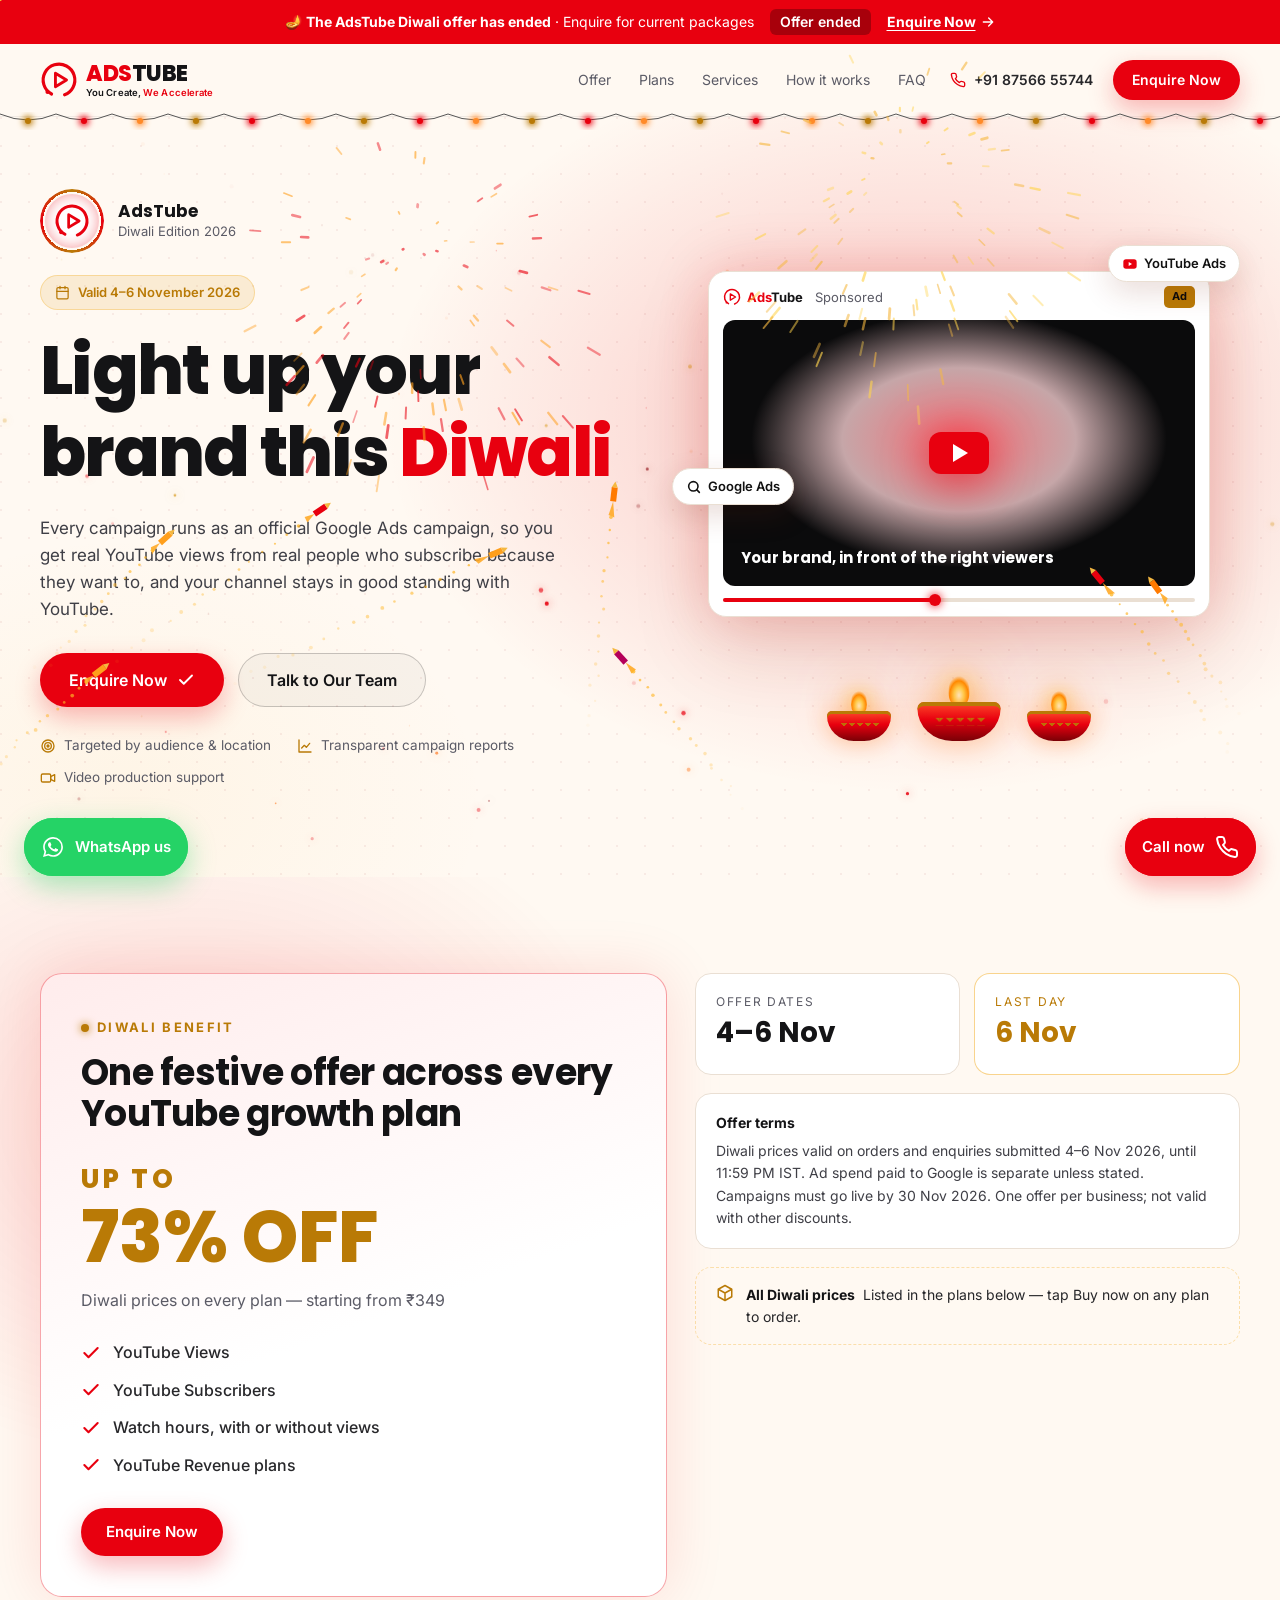
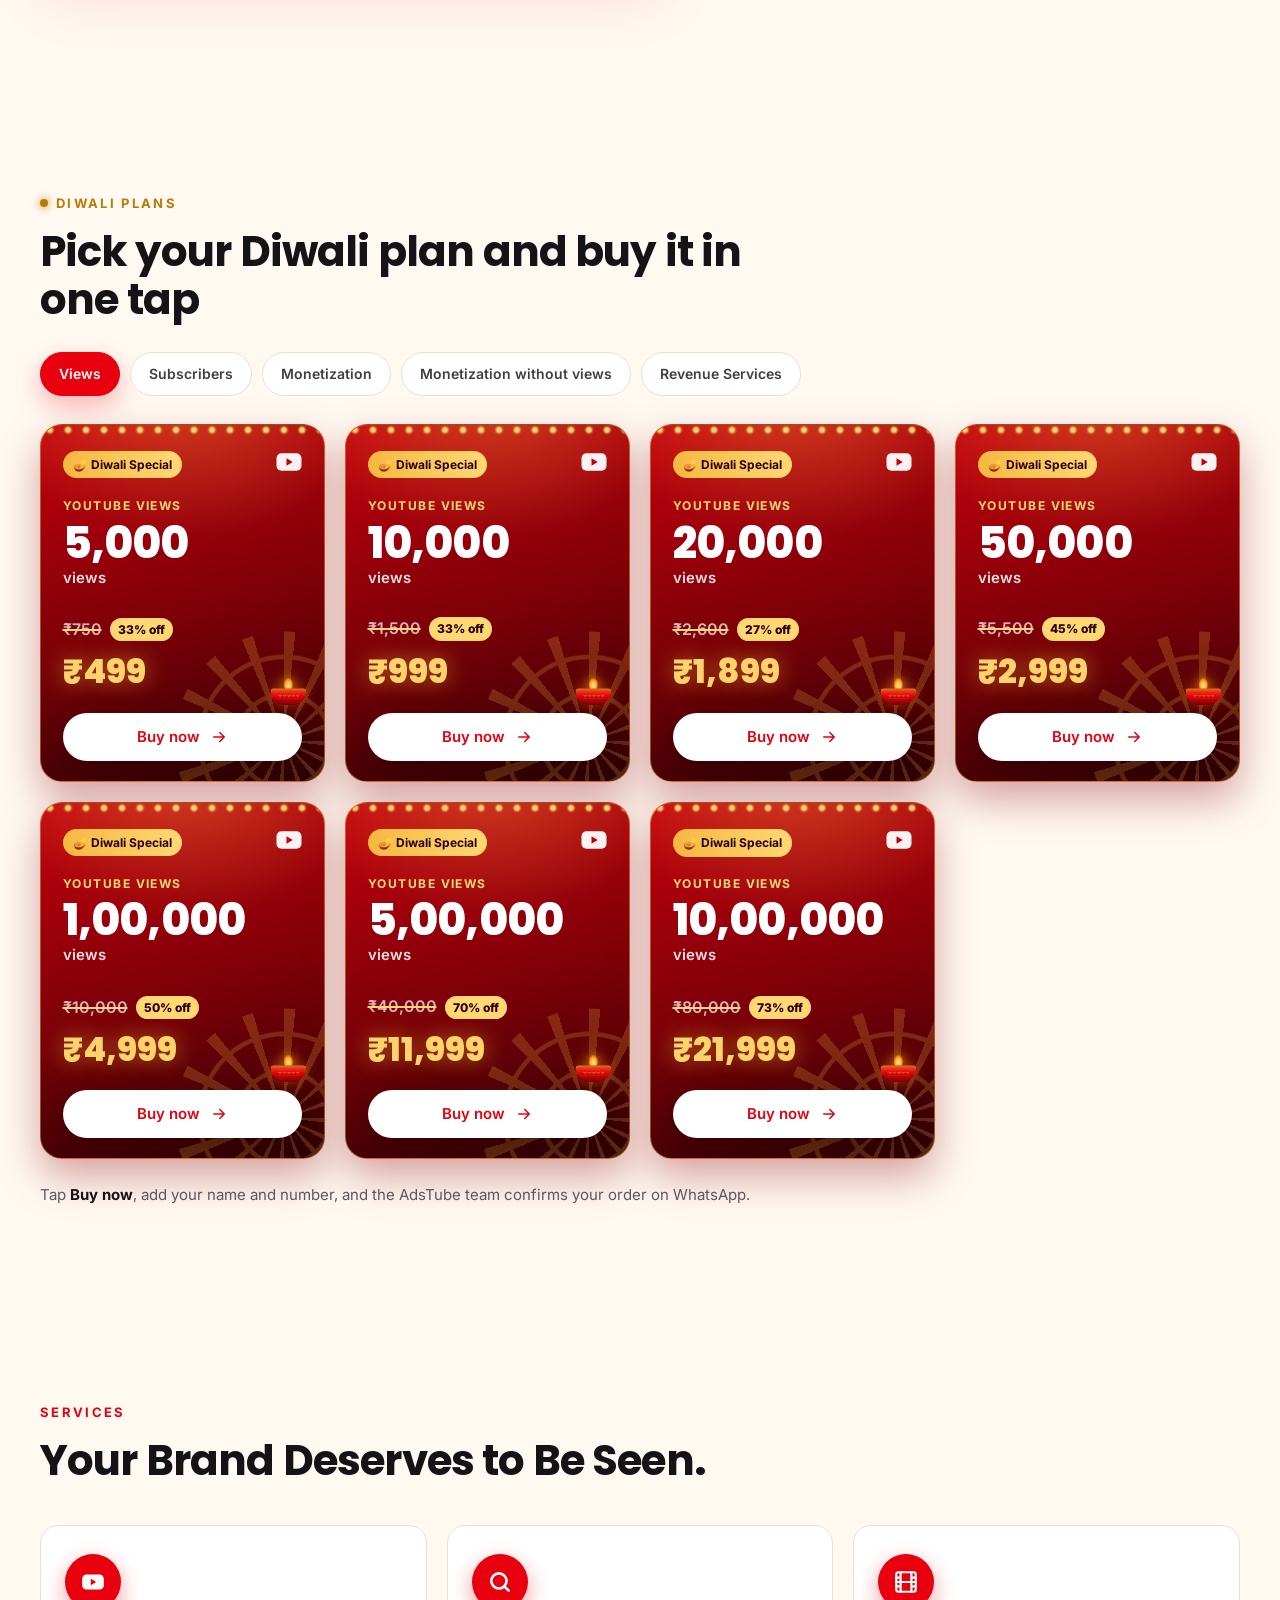
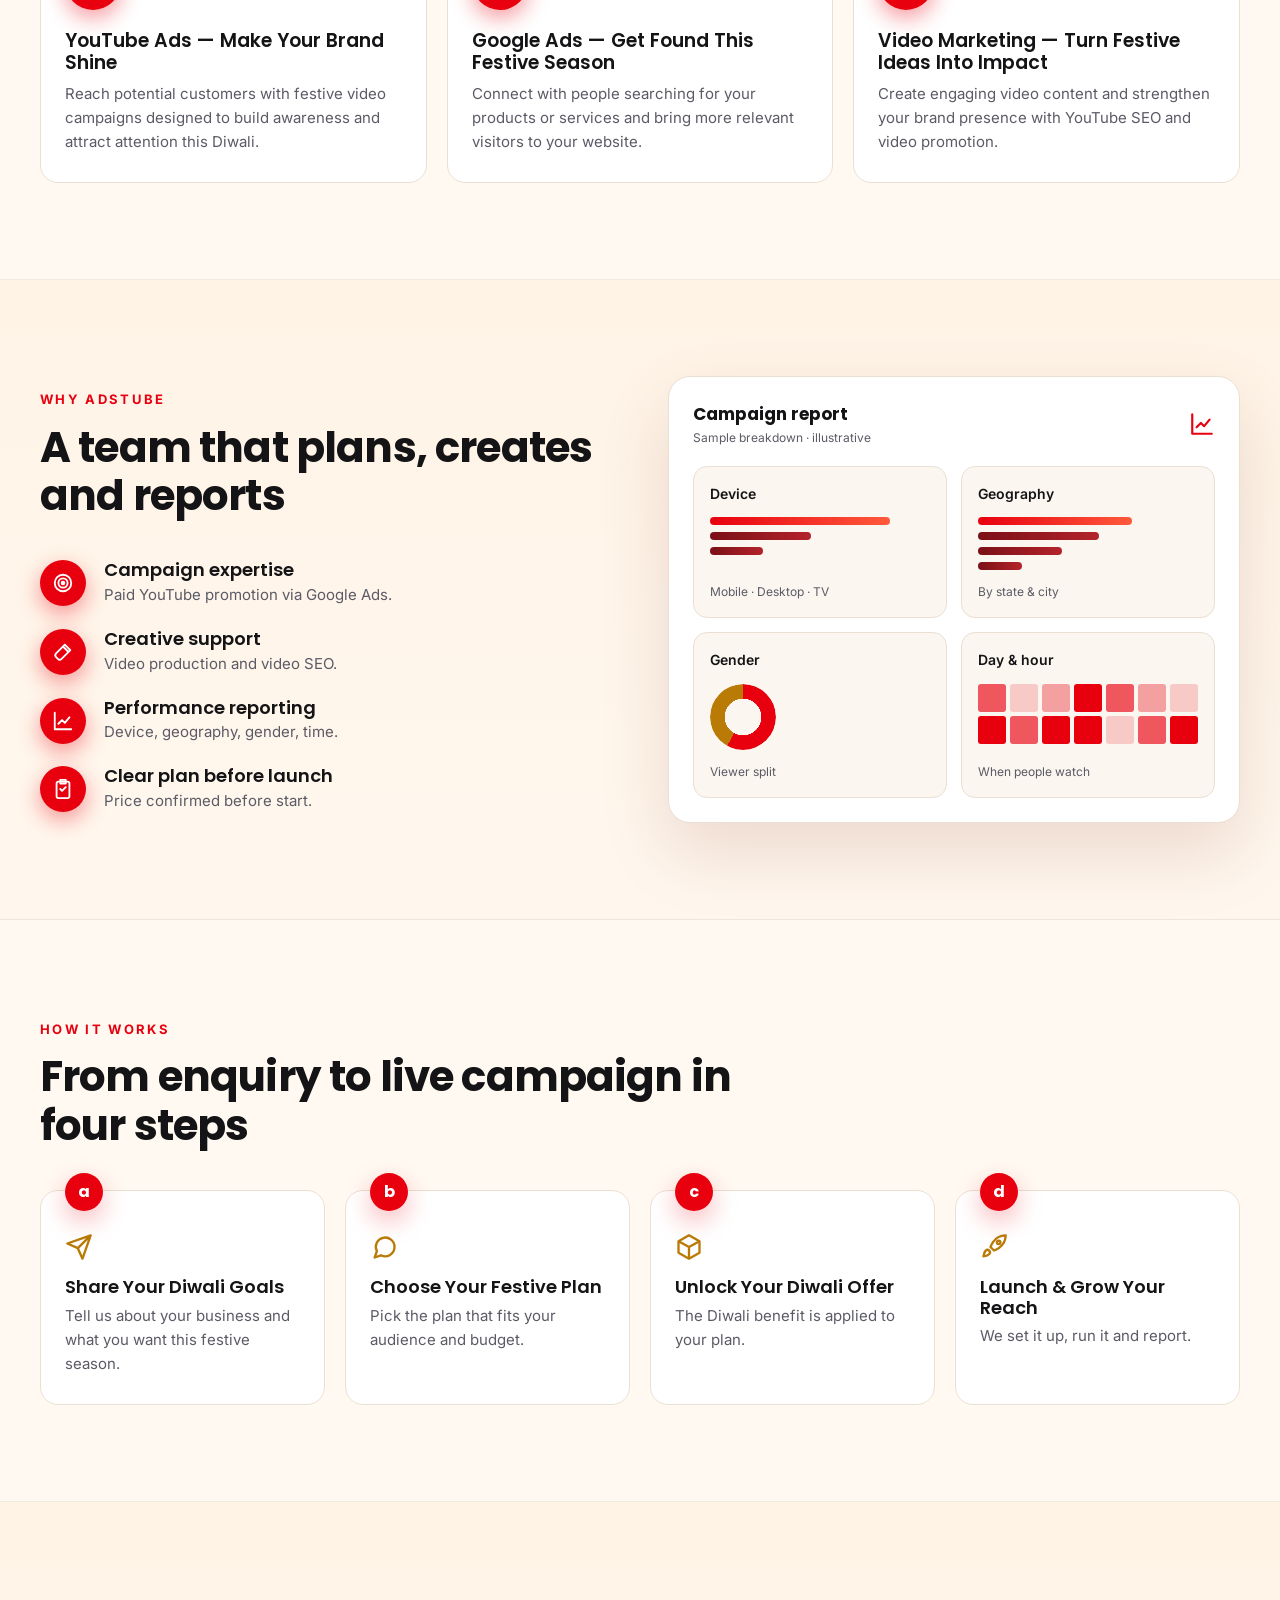
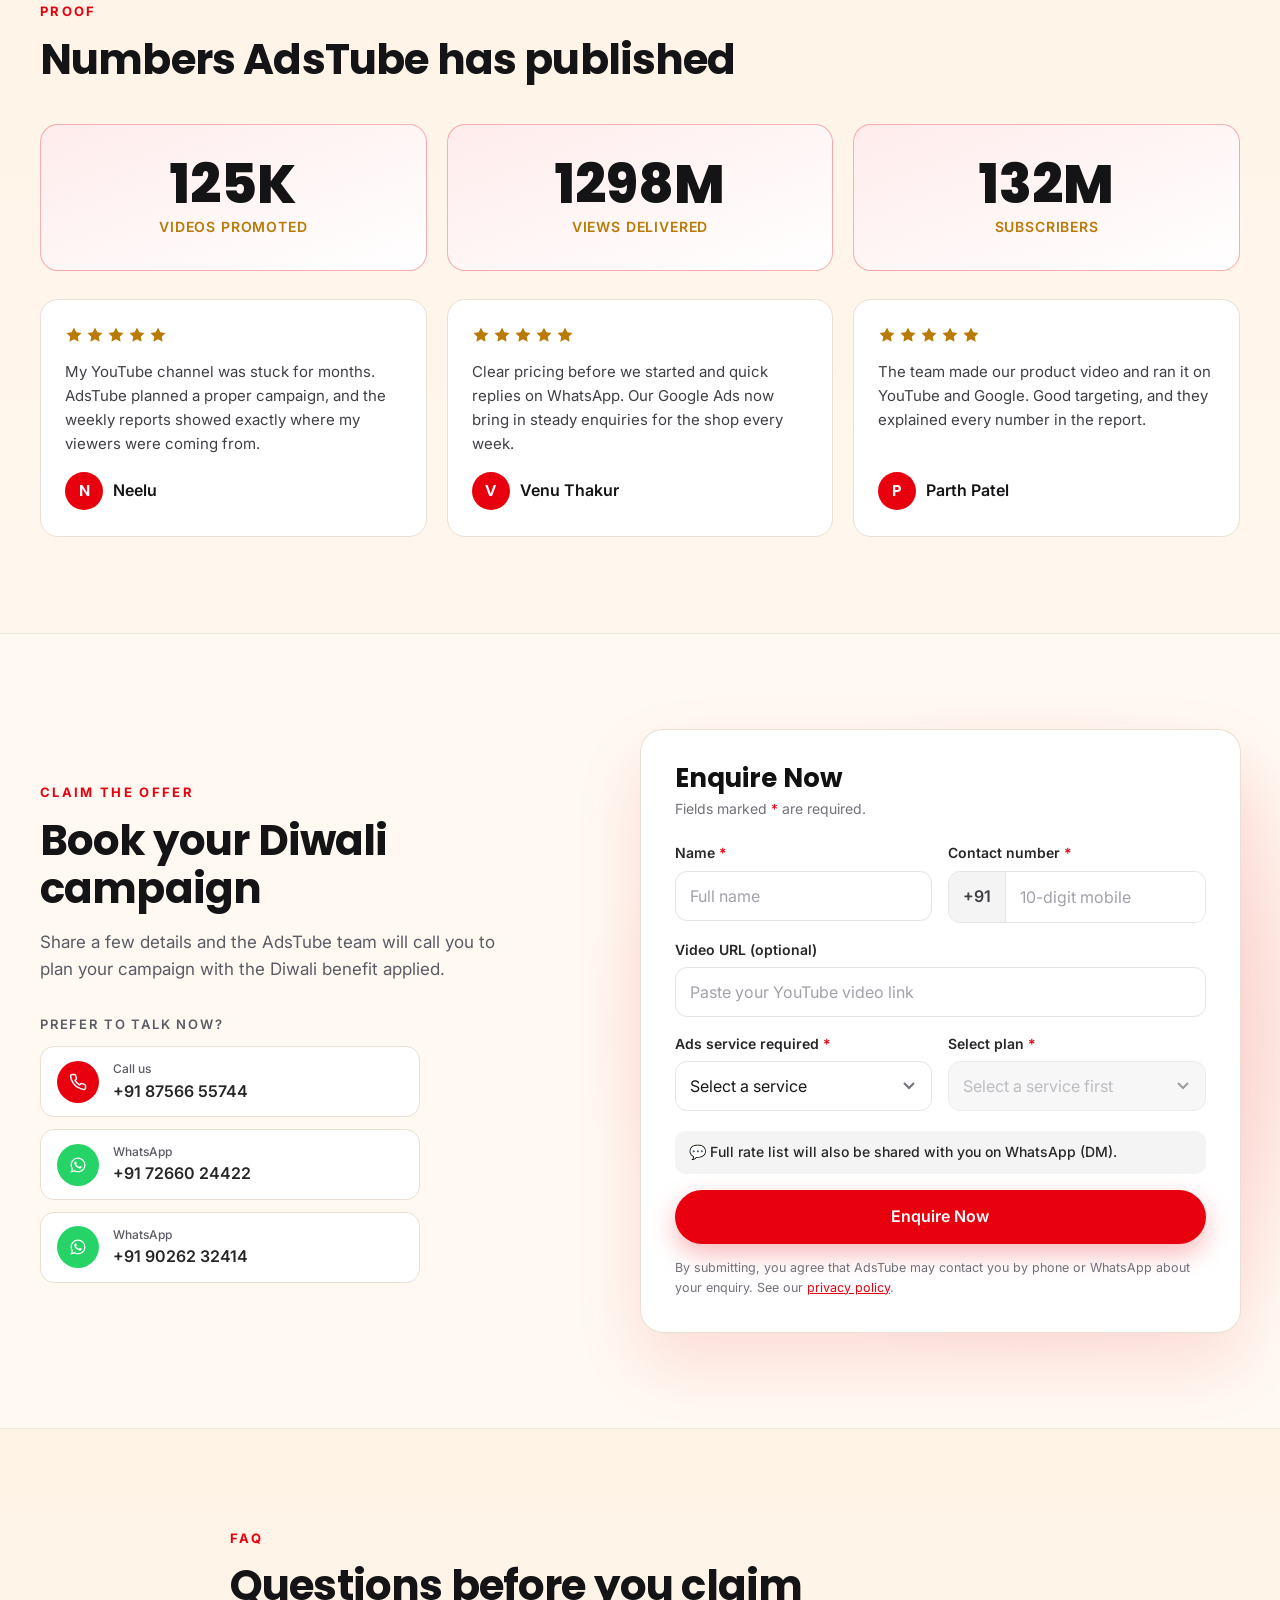
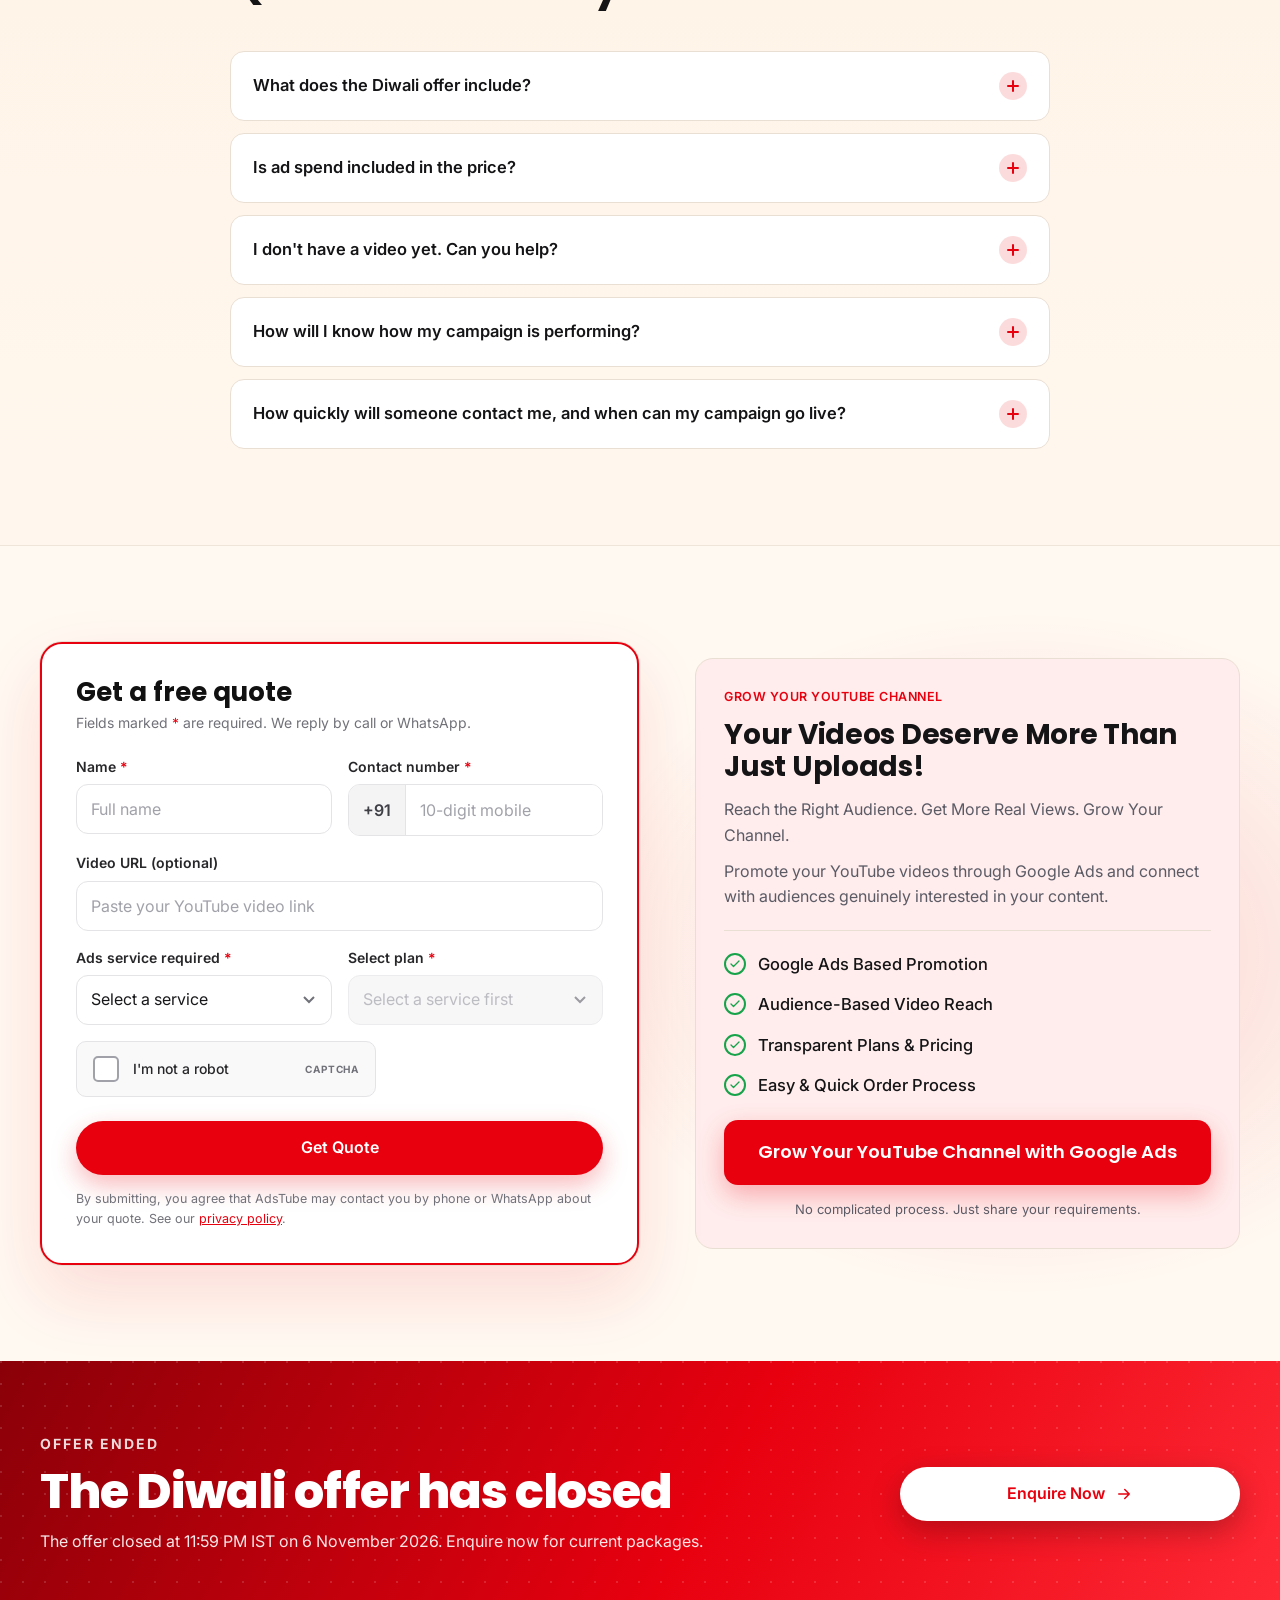
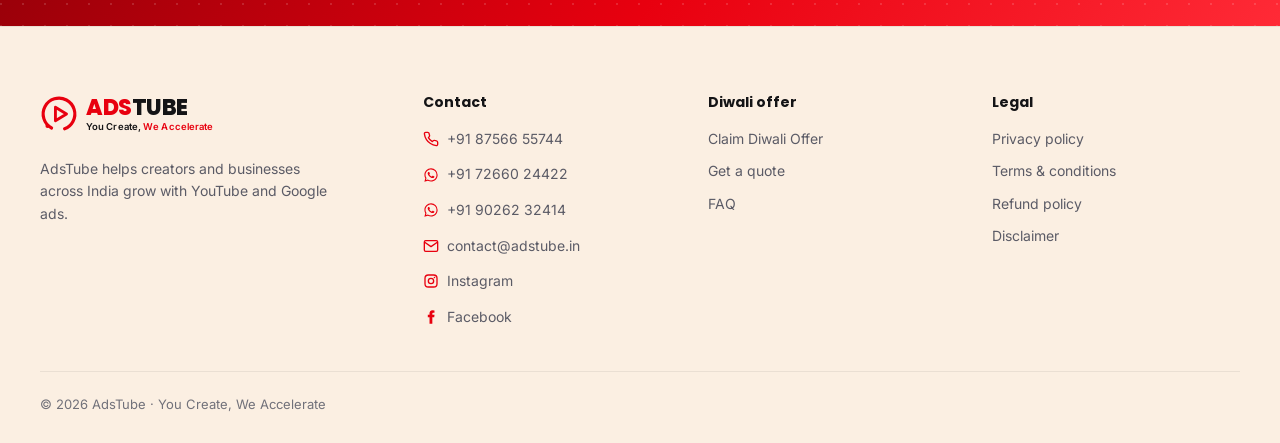
<file: index.html>
<!DOCTYPE html>
<!-- Light version only (client request). To bring dark mode back: remove data-theme="light" below and uncomment the theme script + toggle button. -->
<html lang="en-IN" data-theme="light">
<head>
  <meta charset="UTF-8" />
  <meta name="viewport" content="width=device-width, initial-scale=1" />
  <title>AdsTube Diwali Offer 2026 | YouTube Views, Subscribers &amp; Watch Hours</title>
  <meta name="description" content="AdsTube Diwali offer: up to 73% off YouTube views, subscribers, watch hours and revenue plans, with plans from ₹349. Valid 4–6 November 2026." />
  <meta name="theme-color" content="#FFF9F2" />
  <!-- Favicon: AdsTube logo mark -->
  <link rel="icon" href="assets/favicon.ico" sizes="32x32" />
  <link rel="icon" href="assets/favicon.svg" type="image/svg+xml" />
  <link rel="apple-touch-icon" href="assets/apple-touch-icon.png" />

  <!-- Social share (TODO: create 1200×630 share image and set final URL) -->
  <meta property="og:type" content="website" />
  <meta property="og:title" content="Light up your brand this Diwali | AdsTube" />
  <meta property="og:description" content="Up to 73% off YouTube views, subscribers, watch hours and revenue plans. Plans from ₹349. Valid 4–6 November 2026." />
  <meta property="og:image" content="assets/diwali-share-1200x630.jpg" />
  <meta property="og:url" content="https://adstube.in/diwali" />
  <meta name="twitter:card" content="summary_large_image" />

  <link rel="preconnect" href="https://fonts.googleapis.com" />
  <link rel="preconnect" href="https://fonts.gstatic.com" crossorigin />
  <link href="https://fonts.googleapis.com/css2?family=Inter:wght@400;500;600;700&family=Poppins:wght@600;700;800&display=swap" rel="stylesheet" />
  <link rel="stylesheet" href="css/style.css" />
  <!-- Dark mode disabled:
  <script>try{var t=localStorage.getItem('adstube_theme');if(t==='light'||t==='dark')document.documentElement.setAttribute('data-theme',t);}catch(e){}</script>
  -->
</head>
<body>
  <!-- Reusable SVG symbols -->
  <svg width="0" height="0" style="position:absolute" aria-hidden="true">
    <symbol id="i-logo" viewBox="0 0 48 48">
      <circle cx="24" cy="24" r="20" fill="none" stroke="currentColor" stroke-width="4" stroke-dasharray="108 18" transform="rotate(118 24 24)" stroke-linecap="round"/>
      <circle cx="9.5" cy="39" r="2.6" fill="currentColor"/>
      <path d="M19.5 15.5 L33.5 24 L19.5 32.5 Z" fill="none" stroke="currentColor" stroke-width="3.6" stroke-linejoin="round"/>
    </symbol>
    <symbol id="i-calendar" viewBox="0 0 24 24"><g fill="none" stroke="currentColor" stroke-width="2" stroke-linecap="round" stroke-linejoin="round"><rect x="3" y="4" width="18" height="18" rx="2"/><path d="M16 2v4M8 2v4M3 10h18"/></g></symbol>
    <symbol id="i-check" viewBox="0 0 24 24"><path d="M20 6 9 17l-5-5" fill="none" stroke="currentColor" stroke-width="2.5" stroke-linecap="round" stroke-linejoin="round"/></symbol>
    <symbol id="i-phone" viewBox="0 0 24 24"><path d="M22 16.9v3a2 2 0 0 1-2.2 2 19.8 19.8 0 0 1-8.6-3.1 19.5 19.5 0 0 1-6-6A19.8 19.8 0 0 1 2.1 4.2 2 2 0 0 1 4.1 2h3a2 2 0 0 1 2 1.7c.1 1 .4 1.9.7 2.8a2 2 0 0 1-.5 2.1L8 9.9a16 16 0 0 0 6 6l1.3-1.3a2 2 0 0 1 2.1-.4c.9.3 1.8.6 2.8.7a2 2 0 0 1 1.7 2z" fill="none" stroke="currentColor" stroke-width="2" stroke-linecap="round" stroke-linejoin="round"/></symbol>
    <symbol id="i-whatsapp" viewBox="0 0 24 24"><path fill="currentColor" d="M12.04 2C6.58 2 2.13 6.45 2.13 11.91c0 1.75.46 3.45 1.32 4.95L2.05 22l5.25-1.38a9.9 9.9 0 0 0 4.74 1.21h.01c5.46 0 9.91-4.45 9.91-9.91A9.85 9.85 0 0 0 12.04 2zm0 18.15h-.01a8.2 8.2 0 0 1-4.19-1.15l-.3-.18-3.12.82.83-3.04-.2-.31a8.2 8.2 0 0 1-1.26-4.38c0-4.54 3.7-8.23 8.25-8.23a8.2 8.2 0 0 1 8.23 8.24c0 4.54-3.7 8.23-8.23 8.23zm4.52-6.16c-.25-.12-1.47-.72-1.7-.81-.23-.08-.39-.12-.56.13-.16.25-.64.81-.79.97-.14.17-.29.19-.54.06-.25-.12-1.05-.39-1.99-1.23-.74-.66-1.23-1.47-1.38-1.72-.14-.25-.02-.38.11-.5.11-.11.25-.29.37-.43.13-.15.17-.25.25-.42.08-.17.04-.31-.02-.43-.06-.13-.56-1.34-.76-1.84-.2-.48-.41-.42-.56-.43h-.48c-.17 0-.43.06-.66.31-.23.25-.87.85-.87 2.07 0 1.22.89 2.4 1.01 2.56.12.17 1.75 2.67 4.24 3.74.59.26 1.05.41 1.41.52.59.19 1.13.16 1.56.1.48-.07 1.47-.6 1.67-1.18.21-.58.21-1.07.14-1.18-.06-.1-.22-.16-.47-.29z"/></symbol>
    <symbol id="i-arrow" viewBox="0 0 24 24"><path d="M5 12h14M13 6l6 6-6 6" fill="none" stroke="currentColor" stroke-width="2" stroke-linecap="round" stroke-linejoin="round"/></symbol>
    <symbol id="i-target" viewBox="0 0 24 24"><g fill="none" stroke="currentColor" stroke-width="2"><circle cx="12" cy="12" r="9"/><circle cx="12" cy="12" r="5"/><circle cx="12" cy="12" r="1.5" fill="currentColor"/></g></symbol>
    <symbol id="i-chart" viewBox="0 0 24 24"><path d="M3 3v18h18M7 15l4-4 3 3 5-6" fill="none" stroke="currentColor" stroke-width="2" stroke-linecap="round" stroke-linejoin="round"/></symbol>
    <symbol id="i-video" viewBox="0 0 24 24"><g fill="none" stroke="currentColor" stroke-width="2" stroke-linejoin="round"><rect x="2" y="6" width="14" height="12" rx="2"/><path d="m16 10 6-3v10l-6-3z"/></g></symbol>
    <symbol id="i-youtube" viewBox="0 0 24 24"><rect x="2" y="5" width="20" height="14" rx="4" fill="currentColor"/><path d="M10 9v6l5-3z" style="fill:var(--yt-play,#fff)"/></symbol>
    <symbol id="i-search" viewBox="0 0 24 24"><g fill="none" stroke="currentColor" stroke-width="2.4" stroke-linecap="round"><circle cx="11" cy="11" r="7"/><path d="m20 20-4-4"/></g></symbol>
    <symbol id="i-film" viewBox="0 0 24 24"><g fill="none" stroke="currentColor" stroke-width="2" stroke-linecap="round"><rect x="3" y="3" width="18" height="18" rx="2"/><path d="M7 3v18M17 3v18M3 8h4M3 16h4M17 8h4M17 16h4M3 12h18"/></g></symbol>
    <symbol id="i-brush" viewBox="0 0 24 24"><path d="m14 4 6 6-9.5 9.5a3 3 0 0 1-4.2 0l-1.8-1.8a3 3 0 0 1 0-4.2zM12 6l6 6" fill="none" stroke="currentColor" stroke-width="2" stroke-linejoin="round"/></symbol>
    <symbol id="i-clipboard" viewBox="0 0 24 24"><g fill="none" stroke="currentColor" stroke-width="2" stroke-linecap="round" stroke-linejoin="round"><rect x="5" y="4" width="14" height="18" rx="2"/><path d="M9 2h6v4H9zM9 12l2 2 4-4"/></g></symbol>
    <symbol id="i-send" viewBox="0 0 24 24"><path d="M22 2 11 13M22 2l-7 20-4-9-9-4z" fill="none" stroke="currentColor" stroke-width="2" stroke-linejoin="round"/></symbol>
    <symbol id="i-chat" viewBox="0 0 24 24"><path d="M21 12a8 8 0 0 1-11.6 7.1L4 21l1.9-5.4A8 8 0 1 1 21 12z" fill="none" stroke="currentColor" stroke-width="2" stroke-linejoin="round"/></symbol>
    <symbol id="i-package" viewBox="0 0 24 24"><g fill="none" stroke="currentColor" stroke-width="2" stroke-linejoin="round"><path d="m12 2 9 5v10l-9 5-9-5V7z"/><path d="m3 7 9 5 9-5M12 12v10"/></g></symbol>
    <symbol id="i-rocket" viewBox="0 0 24 24"><g fill="none" stroke="currentColor" stroke-width="2" stroke-linejoin="round" stroke-linecap="round"><path d="M5 15c-1.5 1.3-2 5-2 5s3.7-.5 5-2c.7-.8.7-2.1-.1-2.9a2.2 2.2 0 0 0-2.9-.1z"/><path d="m12 15-3-3a22 22 0 0 1 2-4A12.9 12.9 0 0 1 22 2c0 2.7-.8 7.5-6 11a22 22 0 0 1-4 2z"/><circle cx="16" cy="8" r="1.5"/></g></symbol>
    <symbol id="i-sun" viewBox="0 0 24 24"><g fill="none" stroke="currentColor" stroke-width="2" stroke-linecap="round"><circle cx="12" cy="12" r="4.5"/><path d="M12 2v2M12 20v2M4.9 4.9l1.4 1.4M17.7 17.7l1.4 1.4M2 12h2M20 12h2M4.9 19.1l1.4-1.4M17.7 6.3l1.4-1.4"/></g></symbol>
    <symbol id="i-moon" viewBox="0 0 24 24"><path d="M21 12.8A9 9 0 1 1 11.2 3a7 7 0 0 0 9.8 9.8z" fill="none" stroke="currentColor" stroke-width="2" stroke-linejoin="round"/></symbol>
    <symbol id="i-users" viewBox="0 0 24 24"><g fill="none" stroke="currentColor" stroke-width="2" stroke-linecap="round" stroke-linejoin="round"><circle cx="9" cy="8" r="4"/><path d="M2 21a7 7 0 0 1 14 0M16 3.5a4 4 0 0 1 0 9M22 21a7 7 0 0 0-4-6.3"/></g></symbol>
    <symbol id="i-rupee" viewBox="0 0 24 24"><path d="M6 4h12M6 9h12M14 4c3.5 0 3.5 10 0 10H7l9 7" fill="none" stroke="currentColor" stroke-width="2" stroke-linecap="round" stroke-linejoin="round"/></symbol>
    <symbol id="i-close" viewBox="0 0 24 24"><path d="M18 6 6 18M6 6l12 12" fill="none" stroke="currentColor" stroke-width="2.4" stroke-linecap="round"/></symbol>
    <symbol id="i-mail" viewBox="0 0 24 24"><g fill="none" stroke="currentColor" stroke-width="2" stroke-linejoin="round"><rect x="2" y="4" width="20" height="16" rx="2"/><path d="m22 6-10 7L2 6"/></g></symbol>
    <symbol id="i-instagram" viewBox="0 0 24 24"><g fill="none" stroke="currentColor" stroke-width="2"><rect x="3" y="3" width="18" height="18" rx="5"/><circle cx="12" cy="12" r="4"/></g><circle cx="17.2" cy="6.8" r="1.2" fill="currentColor"/></symbol>
    <symbol id="i-facebook" viewBox="0 0 24 24"><path fill="currentColor" d="M14 8.5V6.8c0-.8.5-1 1-1h2.2V2.1L14.3 2C11 2 9.8 4.3 9.8 6.4v2.1H7.2v3.9h2.6V22H14v-9.6h2.8l.5-3.9H14z"/></symbol>
    <symbol id="i-star" viewBox="0 0 24 24"><path fill="currentColor" d="m12 2 3.1 6.3 6.9 1-5 4.9 1.2 6.8L12 17.8 5.8 21l1.2-6.8-5-4.9 6.9-1z"/></symbol>
  </svg>

  <a class="skip-link" href="#main">Skip to content</a>

  <!-- 1 · ANNOUNCEMENT BAR -->
  <div class="announce" role="region" aria-label="Diwali offer announcement">
    <div class="container announce__inner">
      <p class="announce__text" data-announce-text>🪔 <strong>Diwali Special Offer</strong> · Up to 73% off · Plans from ₹349 · 4–6 Nov 2026</p>
      <span class="announce__timer" data-countdown-inline aria-live="polite">Ends in —</span>
      <a href="#claim" class="announce__link" data-cta="announce_claim"><span data-cta-label>Claim offer</span> <svg class="ic"><use href="#i-arrow"/></svg></a>
    </div>
  </div>

  <!-- STICKY HEADER -->
  <header class="header" data-header>
    <div class="container header__inner">
      <a href="#top" class="logo logo--shimmer" aria-label="AdsTube home">
        <svg class="logo__mark"><use href="#i-logo"/></svg>
        <span class="logo__text">
          <span class="logo__word"><b>Ads</b>Tube</span>
          <small>You Create, <em>We Accelerate</em></small>
        </span>
      </a>
      <nav class="nav" aria-label="Main">
        <a href="#offer">Offer</a>
        <a href="#plans">Plans</a>
        <a href="#services">Services</a>
        <a href="#how">How it works</a>
        <a href="#faq">FAQ</a>
      </nav>
      <div class="header__actions">
        <!-- Dark mode disabled: <button class="theme-btn" type="button" data-theme-toggle aria-label="Switch to light mode"><svg class="ic" data-theme-icon><use href="#i-sun"/></svg></button> -->
        <a class="header__phone" href="tel:+918756655744" data-track="call"><svg class="ic"><use href="#i-phone"/></svg><span>+91 87566 55744</span></a>
        <a class="btn btn--red btn--sm header__cta" href="#claim" data-cta="header_claim"><span data-cta-label>Claim Diwali Offer</span></a>
      </div>
    </div>
    <div class="lights" aria-hidden="true" data-lights></div>
  </header>

  <main id="main">
    <!-- 2 · HERO -->
    <section class="hero" id="top" data-hero>
      <canvas class="hero__sparks" data-sparks aria-hidden="true"></canvas>
      <div class="container hero__grid">
        <div class="hero__copy">
          <div class="halo">
            <div class="halo__ring" aria-hidden="true">
              <span class="halo__burst"><i></i><i></i><i></i><i></i><i></i><i></i><i></i><i></i></span>
              <svg class="halo__mark"><use href="#i-logo"/></svg>
            </div>
            <div>
              <p class="halo__name">AdsTube</p>
              <p class="halo__ed">Diwali Edition 2026</p>
            </div>
          </div>

          <p class="chip chip--gold"><svg class="ic"><use href="#i-calendar"/></svg> Valid 4–6 November 2026</p>

          <h1 class="hero__title" data-split>Light up your brand this <span class="accent">Diwali</span></h1>

          <p class="hero__sub reveal">Every campaign runs as an official Google Ads campaign, so you get real YouTube views from real people who subscribe because they want to, and your channel stays in good standing with YouTube.</p>

          <div class="hero__ctas reveal">
            <a href="#claim" class="btn btn--red btn--lg" data-cta="hero_claim"><span data-cta-label>Claim Diwali Offer</span> <svg class="ic"><use href="#i-check"/></svg></a>
            <a href="#" class="btn btn--ghost btn--lg" data-cta="hero_talk" data-wa>Talk to Our Team</a>
          </div>

          <ul class="hero__trust reveal">
            <li><svg class="ic"><use href="#i-target"/></svg> Targeted by audience &amp; location</li>
            <li><svg class="ic"><use href="#i-chart"/></svg> Transparent campaign reports</li>
            <li><svg class="ic"><use href="#i-video"/></svg> Video production support</li>
          </ul>
        </div>

        <!-- Campaign visual: CSS/SVG only -->
        <div class="hero__visual" aria-hidden="true">
          <div class="player">
            <div class="player__top">
              <span class="player__brand"><svg class="ic ic--red"><use href="#i-logo"/></svg><span><b>Ads</b>Tube</span><em>Sponsored</em></span>
              <span class="player__ad">Ad</span>
            </div>
            <div class="player__screen">
              <span class="player__play"><svg><use href="#i-youtube"/></svg></span>
              <p class="player__caption">Your brand, in front of the right viewers</p>
            </div>
            <div class="player__bar"><span></span></div>
          </div>
          <span class="float-chip float-chip--yt"><svg class="ic ic--red"><use href="#i-youtube"/></svg> YouTube Ads</span>
          <span class="float-chip float-chip--g"><svg class="ic"><use href="#i-search"/></svg> Google Ads</span>

          <div class="diyas">
            <div class="diya"><span class="diya__flame"></span><span class="diya__bowl"></span></div>
            <div class="diya diya--lg"><span class="diya__flame"></span><span class="diya__bowl"></span></div>
            <div class="diya"><span class="diya__flame"></span><span class="diya__bowl"></span></div>
          </div>
        </div>
      </div>
    </section>

    <!-- 3 · OFFER -->
    <section class="section offer" id="offer">
      <div class="container offer__grid">
        <div class="offer__card stagger">
          <p class="eyebrow eyebrow--gold"><span class="dot"></span> Diwali benefit</p>
          <h2 class="h2 slide-in">One festive offer across every YouTube growth plan</h2>
          <p class="offer__big"><span class="offer__upto">Up to</span>73% OFF</p>
          <p class="offer__on">Diwali prices on every plan — starting from ₹349</p>
          <ul class="checklist">
            <li><svg class="ic"><use href="#i-check"/></svg> YouTube Views</li>
            <li><svg class="ic"><use href="#i-check"/></svg> YouTube Subscribers</li>
            <li><svg class="ic"><use href="#i-check"/></svg> Watch hours, with or without views</li>
            <li><svg class="ic"><use href="#i-check"/></svg> YouTube Revenue plans</li>
          </ul>
          <a href="#claim" class="btn btn--red" data-cta="offer_claim"><span data-cta-label>Claim Diwali Offer</span></a>
        </div>

        <div class="offer__side stagger">
          <div class="dates">
            <div class="dates__box">
              <p class="dates__lbl">Offer dates</p>
              <p class="dates__val">4–6 Nov</p>
            </div>
            <div class="dates__box dates__box--gold">
              <p class="dates__lbl">Last day</p>
              <p class="dates__val">6 Nov</p>
            </div>
          </div>

          <p class="timer__lbl" data-countdown-label>Offer ends in</p>
          <div class="timer" data-countdown-boxes aria-live="off">
            <div><b data-d>00</b><span>Days</span></div>
            <div><b data-h>00</b><span>Hours</span></div>
            <div><b data-m>00</b><span>Mins</span></div>
            <div><b data-s>00</b><span>Secs</span></div>
          </div>

          <div class="terms">
            <p class="terms__title">Offer terms</p>
            <p>Diwali prices valid on orders and enquiries submitted 4–6 Nov 2026, until 11:59 PM IST. Ad spend paid to Google is separate unless stated. Campaigns must go live by 30 Nov 2026. One offer per business; not valid with other discounts.</p>
          </div>

          <div class="packages">
            <svg class="ic ic--gold"><use href="#i-package"/></svg>
            <p><b>All Diwali prices</b> Listed in the <a href="#plans">plans below</a> — tap Buy now on any plan to order.</p>
          </div>
        </div>
      </div>
    </section>

    <!-- DIWALI PLANS: creatives built from CONFIG.plans in js/script.js; "Buy now" opens the pop-up form -->
    <section class="section plans" id="plans">
      <div class="container">
        <p class="eyebrow eyebrow--gold"><span class="dot"></span> Diwali plans</p>
        <h2 class="h2 slide-in">Pick your Diwali plan and buy it in one tap</h2>
        <div class="plans__tabs" role="tablist" aria-label="Choose a service" data-plan-tabs></div>
        <div class="plans__grid" role="tabpanel" data-plan-grid aria-live="polite"></div>
        <p class="plans__note">Tap <b>Buy now</b>, add your name and number, and the AdsTube team confirms your order on WhatsApp.</p>
      </div>
    </section>

    <!-- 4 · SERVICES -->
    <section class="section" id="services">
      <div class="container">
        <p class="eyebrow">Services</p>
        <h2 class="h2 slide-in">Your Brand Deserves to Be Seen.</h2>
        <div class="cards cards--3 stagger">
          <article class="card">
            <span class="card__icon"><svg><use href="#i-youtube"/></svg></span>
            <h3>YouTube Ads — Make Your Brand Shine</h3>
            <p>Reach potential customers with festive video campaigns designed to build awareness and attract attention this Diwali.</p>
          </article>
          <article class="card">
            <span class="card__icon"><svg><use href="#i-search"/></svg></span>
            <h3>Google Ads — Get Found This Festive Season</h3>
            <p>Connect with people searching for your products or services and bring more relevant visitors to your website.</p>
          </article>
          <article class="card">
            <span class="card__icon"><svg><use href="#i-film"/></svg></span>
            <h3>Video Marketing — Turn Festive Ideas Into Impact</h3>
            <p>Create engaging video content and strengthen your brand presence with YouTube SEO and video promotion.</p>
          </article>
        </div>
      </div>
    </section>

    <!-- 5 · WHY ADSTUBE -->
    <section class="section section--alt" id="why">
      <div class="container why__grid">
        <div>
          <p class="eyebrow">Why AdsTube</p>
          <h2 class="h2 slide-in">A team that plans, creates and reports</h2>
          <ul class="strengths stagger">
            <li><span class="card__icon card__icon--sm"><svg><use href="#i-target"/></svg></span><div><h3>Campaign expertise</h3><p>Paid YouTube promotion via Google Ads.</p></div></li>
            <li><span class="card__icon card__icon--sm"><svg><use href="#i-brush"/></svg></span><div><h3>Creative support</h3><p>Video production and video SEO.</p></div></li>
            <li><span class="card__icon card__icon--sm"><svg><use href="#i-chart"/></svg></span><div><h3>Performance reporting</h3><p>Device, geography, gender, time.</p></div></li>
            <li><span class="card__icon card__icon--sm"><svg><use href="#i-clipboard"/></svg></span><div><h3>Clear plan before launch</h3><p>Price confirmed before start.</p></div></li>
          </ul>
        </div>

        <div class="report stagger" aria-label="Sample report breakdown">
          <div class="report__head">
            <p><b>Campaign report</b><span>Sample breakdown · illustrative</span></p>
            <svg class="ic ic--red"><use href="#i-chart"/></svg>
          </div>
          <div class="report__grid">
            <div class="report__tile"><p>Device</p><div class="bars"><i style="--v:.82"></i><i style="--v:.46"></i><i style="--v:.24"></i></div><small>Mobile · Desktop · TV</small></div>
            <div class="report__tile"><p>Geography</p><div class="bars"><i style="--v:.7"></i><i style="--v:.55"></i><i style="--v:.38"></i><i style="--v:.2"></i></div><small>By state &amp; city</small></div>
            <div class="report__tile"><p>Gender</p><div class="donut"></div><small>Viewer split</small></div>
            <div class="report__tile"><p>Day &amp; hour</p><div class="heat"><i></i><i></i><i></i><i></i><i></i><i></i><i></i><i></i><i></i><i></i><i></i><i></i><i></i><i></i></div><small>When people watch</small></div>
          </div>
        </div>
      </div>
    </section>

    <!-- 6 · HOW IT WORKS -->
    <section class="section" id="how">
      <div class="container">
        <p class="eyebrow">How it works</p>
        <h2 class="h2 slide-in">From enquiry to live campaign in four steps</h2>
        <ol class="steps stagger">
          <li><span class="steps__n">a</span><svg class="ic ic--gold"><use href="#i-send"/></svg><h3>Share Your Diwali Goals</h3><p>Tell us about your business and what you want this festive season.</p></li>
          <li><span class="steps__n">b</span><svg class="ic ic--gold"><use href="#i-chat"/></svg><h3>Choose Your Festive Plan</h3><p>Pick the plan that fits your audience and budget.</p></li>
          <li><span class="steps__n">c</span><svg class="ic ic--gold"><use href="#i-package"/></svg><h3>Unlock Your Diwali Offer</h3><p>The Diwali benefit is applied to your plan.</p></li>
          <li><span class="steps__n">d</span><svg class="ic ic--gold"><use href="#i-rocket"/></svg><h3>Launch &amp; Grow Your Reach</h3><p>We set it up, run it and report.</p></li>
        </ol>
      </div>
    </section>

    <!-- 7 · PROOF -->
    <section class="section section--alt" id="proof">
      <div class="container">
        <p class="eyebrow">Proof</p>
        <h2 class="h2 slide-in">Numbers AdsTube has published</h2>
        <div class="stats stagger">
          <div class="stat"><b data-count="125" data-suffix="K">125K</b><span>Videos promoted</span></div>
          <div class="stat"><b data-count="1300" data-suffix="M">1300M</b><span>Views delivered</span></div>
          <div class="stat"><b data-count="132" data-suffix="M">132M</b><span>Subscribers</span></div>
        </div>
        <div class="cards cards--3 stagger">
          <figure class="review">
            <div class="review__stars" aria-label="Review"><svg><use href="#i-star"/></svg><svg><use href="#i-star"/></svg><svg><use href="#i-star"/></svg><svg><use href="#i-star"/></svg><svg><use href="#i-star"/></svg></div>
            <blockquote>My YouTube channel was stuck for months. AdsTube planned a proper campaign, and the weekly reports showed exactly where my viewers were coming from.</blockquote>
            <figcaption><span class="avatar">N</span> Neelu</figcaption>
          </figure>
          <figure class="review">
            <div class="review__stars" aria-label="Review"><svg><use href="#i-star"/></svg><svg><use href="#i-star"/></svg><svg><use href="#i-star"/></svg><svg><use href="#i-star"/></svg><svg><use href="#i-star"/></svg></div>
            <blockquote>Clear pricing before we started and quick replies on WhatsApp. Our Google Ads now bring in steady enquiries for the shop every week.</blockquote>
            <figcaption><span class="avatar">V</span> Venu Thakur</figcaption>
          </figure>
          <figure class="review">
            <div class="review__stars" aria-label="Review"><svg><use href="#i-star"/></svg><svg><use href="#i-star"/></svg><svg><use href="#i-star"/></svg><svg><use href="#i-star"/></svg><svg><use href="#i-star"/></svg></div>
            <blockquote>The team made our product video and ran it on YouTube and Google. Good targeting, and they explained every number in the report.</blockquote>
            <figcaption><span class="avatar">P</span> Parth Patel</figcaption>
          </figure>
        </div>
      </div>
    </section>

    <!-- 8 · LEAD FORM -->
    <section class="section form-section" id="claim" data-form-zone>
      <div class="container form__grid">
        <div class="form__intro">
          <p class="eyebrow">Claim the offer</p>
          <h2 class="h2 slide-in">Book your Diwali campaign</h2>
          <p class="muted">Share a few details and the AdsTube team will call you to plan your campaign with the Diwali benefit applied.</p>
          <div class="contact-alt">
            <p class="contact-alt__lbl">Prefer to talk now?</p>
            <a class="contact-alt__btn" href="tel:+918756655744" data-track="call"><span class="contact-alt__ic"><svg class="ic"><use href="#i-phone"/></svg></span><span><small>Call us</small>+91 87566 55744</span></a>
            <a class="contact-alt__btn" href="#" data-wa="917266024422" data-track="whatsapp"><span class="contact-alt__ic contact-alt__ic--wa"><svg class="ic"><use href="#i-whatsapp"/></svg></span><span><small>WhatsApp</small>+91 72660 24422</span></a>
            <a class="contact-alt__btn" href="#" data-wa="919026232414" data-track="whatsapp"><span class="contact-alt__ic contact-alt__ic--wa"><svg class="ic"><use href="#i-whatsapp"/></svg></span><span><small>WhatsApp</small>+91 90262 32414</span></a>
          </div>
        </div>

        <form class="form-card" id="lead-form" novalidate data-lead-form>
          <h3 class="form-card__title">Claim Diwali Offer</h3>
          <p class="form-card__note">Fields marked <span class="req">*</span> are required.</p>

          <div class="form-row">
            <div class="field">
              <label for="lf-name">Name <span class="req">*</span></label>
              <input id="lf-name" name="name" type="text" autocomplete="name" placeholder="Full name" required aria-describedby="lf-name-err" />
              <p class="field__err" id="lf-name-err"></p>
            </div>
            <div class="field">
              <label for="lf-phone">Contact number <span class="req">*</span></label>
              <div class="tel">
                <span class="tel__cc">+91</span>
                <input id="lf-phone" name="phone" type="tel" inputmode="numeric" autocomplete="tel-national" placeholder="10-digit mobile" required aria-describedby="lf-phone-err" />
              </div>
              <p class="field__err" id="lf-phone-err"></p>
            </div>
          </div>

          <div class="field">
            <label for="lf-video">Video URL (optional)</label>
            <input id="lf-video" name="video_url" type="url" inputmode="url" placeholder="Paste your YouTube video link" aria-describedby="lf-video-err" />
            <p class="field__err" id="lf-video-err"></p>
          </div>

          <div class="form-row">
            <div class="field">
              <label for="lf-service">Ads service required <span class="req">*</span></label>
              <select id="lf-service" name="service" required aria-describedby="lf-service-err">
                <option value="">Select a service</option>
                <option>YouTube Views</option>
                <option>YouTube Subscribers</option>
                <option>YouTube Monetization</option>
                <option>YouTube Monetization without views</option>
                <option>Revenue Services</option>
              </select>
              <p class="field__err" id="lf-service-err"></p>
            </div>
            <div class="field">
              <label for="lf-plan">Select plan <span class="req">*</span></label>
              <select id="lf-plan" name="plan" required disabled aria-describedby="lf-plan-err">
                <option value="">Select a service first</option>
              </select>
              <p class="field__err" id="lf-plan-err"></p>
            </div>
          </div>

          <p class="form-card__rates">💬 Full rate list will also be shared with you on WhatsApp (DM).</p>

          <!-- Spam honeypot: hidden from people -->
          <div class="hp" aria-hidden="true">
            <label for="lf-website">Website</label>
            <input id="lf-website" name="website" type="text" tabindex="-1" autocomplete="off" />
          </div>

          <button type="submit" class="btn btn--red btn--block btn--lg" data-cta="form_submit"><span data-cta-label>Claim Diwali Offer</span></button>
          <p class="form__status" role="alert" data-status></p>
          <p class="form-card__consent">By submitting, you agree that AdsTube may contact you by phone or WhatsApp about your enquiry. See our <a href="privacy-policy.html" target="_blank" rel="noopener">privacy policy</a>.</p>
        </form>
      </div>
    </section>

    <!-- 9 · FAQ -->
    <section class="section section--alt" id="faq">
      <div class="container container--narrow">
        <p class="eyebrow">FAQ</p>
        <h2 class="h2 slide-in">Questions before you claim</h2>
        <div class="faq" data-faq>
          <div class="faq__item">
            <h3><button class="faq__q" aria-expanded="false" aria-controls="faq-1" id="faq-1-btn">What does the Diwali offer include?<span class="faq__plus" aria-hidden="true"></span></button></h3>
            <div class="faq__a" id="faq-1" role="region" aria-labelledby="faq-1-btn" hidden><p>Diwali prices on every plan on this page — YouTube views, subscribers, watch hours (with or without views) and revenue plans. That's up to 73% off the regular price, with plans from ₹349, on orders submitted 4–6 November 2026 until 11:59 PM IST. <a href="#plans">See all plans</a>.</p></div>
          </div>
          <div class="faq__item">
            <h3><button class="faq__q" aria-expanded="false" aria-controls="faq-2" id="faq-2-btn">Is ad spend included in the price?<span class="faq__plus" aria-hidden="true"></span></button></h3>
            <div class="faq__a" id="faq-2" role="region" aria-labelledby="faq-2-btn" hidden><p>No. Ad spend paid to Google is separate unless stated in your package. We confirm the full price with you before your campaign starts.</p></div>
          </div>
          <div class="faq__item">
            <h3><button class="faq__q" aria-expanded="false" aria-controls="faq-3" id="faq-3-btn">I don't have a video yet. Can you help?<span class="faq__plus" aria-hidden="true"></span></button></h3>
            <div class="faq__a" id="faq-3" role="region" aria-labelledby="faq-3-btn" hidden><p>Yes. AdsTube offers video production and video SEO support, so the team can help create your ad as well as promote it.</p></div>
          </div>
          <div class="faq__item">
            <h3><button class="faq__q" aria-expanded="false" aria-controls="faq-4" id="faq-4-btn">How will I know how my campaign is performing?<span class="faq__plus" aria-hidden="true"></span></button></h3>
            <div class="faq__a" id="faq-4" role="region" aria-labelledby="faq-4-btn" hidden><p>You get campaign reports split by device, geography, gender, and day &amp; hour, so you can see who is watching and when.</p></div>
          </div>
          <div class="faq__item">
            <h3><button class="faq__q" aria-expanded="false" aria-controls="faq-5" id="faq-5-btn">How quickly will someone contact me, and when can my campaign go live?<span class="faq__plus" aria-hidden="true"></span></button></h3>
            <div class="faq__a" id="faq-5" role="region" aria-labelledby="faq-5-btn" hidden><p>Our team contacts you within 2 working hours (10 AM – 7 PM IST). Most campaigns go live within 2–3 working days once your video and budget are confirmed. Want a price first? <a href="#quote">Get a free quote</a>.</p></div>
          </div>
        </div>
      </div>
    </section>

    <!-- 10 · QUERY FORM -->
    <section class="section form-section" id="quote" data-form-zone>
      <div class="container form__grid form__grid--rev">
        <form class="form-card form-card--outline" id="query-form" novalidate data-query-form>
          <h3 class="form-card__title">Get a free quote</h3>
          <p class="form-card__note">Fields marked <span class="req">*</span> are required. We reply by call or WhatsApp.</p>

          <div class="form-row">
            <div class="field">
              <label for="qf-name">Name <span class="req">*</span></label>
              <input id="qf-name" name="name" type="text" autocomplete="name" placeholder="Full name" required aria-describedby="qf-name-err" />
              <p class="field__err" id="qf-name-err"></p>
            </div>
            <div class="field">
              <label for="qf-phone">Contact number <span class="req">*</span></label>
              <div class="tel">
                <span class="tel__cc">+91</span>
                <input id="qf-phone" name="phone" type="tel" inputmode="numeric" autocomplete="tel-national" placeholder="10-digit mobile" required aria-describedby="qf-phone-err" />
              </div>
              <p class="field__err" id="qf-phone-err"></p>
            </div>
          </div>

          <div class="field">
            <label for="qf-video">Video URL (optional)</label>
            <input id="qf-video" name="video_url" type="url" inputmode="url" placeholder="Paste your YouTube video link" aria-describedby="qf-video-err" />
            <p class="field__err" id="qf-video-err"></p>
          </div>

          <div class="form-row">
            <div class="field">
              <label for="qf-service">Ads service required <span class="req">*</span></label>
              <select id="qf-service" name="service" required aria-describedby="qf-service-err">
                <option value="">Select a service</option>
                <option>YouTube Views</option>
                <option>YouTube Subscribers</option>
                <option>YouTube Monetization</option>
                <option>YouTube Monetization without views</option>
                <option>Revenue Services</option>
              </select>
              <p class="field__err" id="qf-service-err"></p>
            </div>
            <div class="field">
              <label for="qf-plan">Select plan <span class="req">*</span></label>
              <select id="qf-plan" name="plan" required disabled aria-describedby="qf-plan-err">
                <option value="">Select a service first</option>
              </select>
              <p class="field__err" id="qf-plan-err"></p>
            </div>
          </div>

          <!-- CAPTCHA placeholder: replace with Google reCAPTCHA / Cloudflare Turnstile widget (see CONFIG in js/script.js) -->
          <div class="field">
            <label class="captcha" for="qf-captcha">
              <input id="qf-captcha" name="captcha" type="checkbox" aria-describedby="qf-captcha-err" />
              <span class="captcha__box"><svg class="ic"><use href="#i-check"/></svg></span>
              <span class="captcha__txt">I'm not a robot</span>
              <span class="captcha__brand">CAPTCHA</span>
            </label>
            <p class="field__err" id="qf-captcha-err"></p>
          </div>

          <div class="hp" aria-hidden="true">
            <label for="qf-website">Website</label>
            <input id="qf-website" name="website" type="text" tabindex="-1" autocomplete="off" />
          </div>

          <button type="submit" class="btn btn--red btn--block btn--lg">Get Quote</button>
          <p class="form__status" role="alert" data-status></p>
          <p class="form-card__consent">By submitting, you agree that AdsTube may contact you by phone or WhatsApp about your quote. See our <a href="privacy-policy.html" target="_blank" rel="noopener">privacy policy</a>.</p>

          <div class="form-success" data-success hidden>
            <span class="form-success__ic"><svg class="ic"><use href="#i-check"/></svg></span>
            <h3>Thanks — your quote is on its way</h3>
            <p>We'll reply by call or WhatsApp within 2 working hours.</p>
          </div>
        </form>

        <div class="form__intro">
          <div class="promo slide-in">
            <p class="promo__eyebrow">Grow your YouTube channel</p>
            <h2 class="promo__title">Your Videos Deserve More Than Just Uploads!</h2>
            <p class="promo__lead">Reach the Right Audience. Get More Real Views. Grow Your Channel.</p>
            <p class="promo__text">Promote your YouTube videos through Google Ads and connect with audiences genuinely interested in your content.</p>
            <ul class="promo__list">
              <li><span class="promo__tick"><svg class="ic"><use href="#i-check"/></svg></span> Google Ads Based Promotion</li>
              <li><span class="promo__tick"><svg class="ic"><use href="#i-check"/></svg></span> Audience-Based Video Reach</li>
              <li><span class="promo__tick"><svg class="ic"><use href="#i-check"/></svg></span> Transparent Plans &amp; Pricing</li>
              <li><span class="promo__tick"><svg class="ic"><use href="#i-check"/></svg></span> Easy &amp; Quick Order Process</li>
            </ul>
            <a href="#claim" class="promo__cta" data-cta="quote_promo">
              <span class="promo__cta-main">Grow Your YouTube Channel with Google Ads</span>
            </a>
            <p class="promo__foot">No complicated process. Just share your requirements.</p>
          </div>
        </div>
      </div>
    </section>

    <!-- 11 · FINAL CTA -->
    <section class="final" id="final">
      <div class="container final__inner">
        <div>
          <p class="final__kicker" data-final-kicker>Final call</p>
          <h2 class="final__title" data-final-title>The Diwali offer closes on 6 November</h2>
          <p class="final__sub" data-final-sub>Enquiries submitted by 11:59 PM IST on 6 November 2026 qualify.</p>
        </div>
        <div class="final__right">
          <div class="timer timer--light" data-countdown-boxes>
            <div><b data-d>00</b><span>Days</span></div>
            <div><b data-h>00</b><span>Hours</span></div>
            <div><b data-m>00</b><span>Mins</span></div>
            <div><b data-s>00</b><span>Secs</span></div>
          </div>
          <a href="#claim" class="btn btn--white btn--lg" data-cta="final_claim"><span data-cta-label>Claim Diwali Offer</span> <svg class="ic"><use href="#i-arrow"/></svg></a>
        </div>
      </div>
    </section>
  </main>

  <!-- 12 · FOOTER -->
  <footer class="footer">
    <div class="container footer__grid">
      <div>
        <a href="#top" class="logo" aria-label="AdsTube home">
          <svg class="logo__mark"><use href="#i-logo"/></svg>
          <span class="logo__text"><span class="logo__word"><b>Ads</b>Tube</span><small>You Create, <em>We Accelerate</em></small></span>
        </a>
        <p class="footer__company">AdsTube helps creators and businesses across India grow with YouTube and Google ads.</p>
      </div>
      <div>
        <p class="footer__h">Contact</p>
        <ul class="footer__list">
          <li><a href="tel:+918756655744" data-track="call"><svg class="ic"><use href="#i-phone"/></svg> +91 87566 55744</a></li>
          <li><a href="#" data-wa="917266024422" data-track="whatsapp"><svg class="ic"><use href="#i-whatsapp"/></svg> +91 72660 24422</a></li>
          <li><a href="#" data-wa="919026232414" data-track="whatsapp"><svg class="ic"><use href="#i-whatsapp"/></svg> +91 90262 32414</a></li>
          <li><a href="mailto:contact@adstube.in"><svg class="ic"><use href="#i-mail"/></svg> contact@adstube.in</a></li>
          <li><a href="https://www.instagram.com/adstube.in/" target="_blank" rel="noopener"><svg class="ic"><use href="#i-instagram"/></svg> Instagram</a></li>
          <li><a href="https://www.facebook.com/adstube.in" target="_blank" rel="noopener"><svg class="ic"><use href="#i-facebook"/></svg> Facebook</a></li>
        </ul>
      </div>
      <div>
        <p class="footer__h">Diwali offer</p>
        <ul class="footer__list">
          <li><a href="#claim">Claim Diwali Offer</a></li>
          <li><a href="#quote">Get a quote</a></li>
          <li><a href="#faq">FAQ</a></li>
        </ul>
      </div>
      <div>
        <p class="footer__h">Legal</p>
        <ul class="footer__list">
          <li><a href="privacy-policy.html" target="_blank" rel="noopener">Privacy policy</a></li>
          <li><a href="terms-and-conditions.html" target="_blank" rel="noopener">Terms &amp; conditions</a></li>
          <li><a href="refund-policy.html" target="_blank" rel="noopener">Refund policy</a></li>
          <li><a href="disclaimer.html" target="_blank" rel="noopener">Disclaimer</a></li>
        </ul>
      </div>
    </div>
    <div class="container footer__bottom">
      <p>© 2026 AdsTube · You Create, We Accelerate</p>
    </div>
  </footer>

  <!-- Pop-up form: opens as soon as the page loads, on every visit (see CONFIG.popupDelay) -->
  <dialog class="pop" data-pop aria-labelledby="pop-title">
    <form class="form-card pop__card" id="pop-form" tabindex="-1" autofocus novalidate data-lead-form data-form-name="popup_form">
      <button class="pop__close" type="button" data-pop-close aria-label="Close"><svg class="ic"><use href="#i-close"/></svg></button>
      <div class="pop__head">
        <div class="diya pop__diya" aria-hidden="true"><span class="diya__flame"></span><span class="diya__bowl"></span></div>
        <p class="pop__tag">🪔 Diwali offer · 4–6 Nov 2026</p>
      </div>
      <h3 class="form-card__title" id="pop-title">Get <span class="pop__accent">up to 73% off</span> this Diwali</h3>
      <p class="form-card__note">Leave your details — the AdsTube team will confirm your plan at the Diwali price.</p>

      <div class="form-row">
        <div class="field">
          <label for="pf-name">Name <span class="req">*</span></label>
          <input id="pf-name" name="name" type="text" autocomplete="name" placeholder="Full name" required aria-describedby="pf-name-err" />
          <p class="field__err" id="pf-name-err"></p>
        </div>
        <div class="field">
          <label for="pf-phone">Contact number <span class="req">*</span></label>
          <div class="tel">
            <span class="tel__cc">+91</span>
            <input id="pf-phone" name="phone" type="tel" inputmode="numeric" autocomplete="tel-national" placeholder="10-digit mobile" required aria-describedby="pf-phone-err" />
          </div>
          <p class="field__err" id="pf-phone-err"></p>
        </div>
      </div>

      <div class="field">
        <label for="pf-video">Video URL (optional)</label>
        <input id="pf-video" name="video_url" type="url" inputmode="url" placeholder="Paste your YouTube video link" aria-describedby="pf-video-err" />
        <p class="field__err" id="pf-video-err"></p>
      </div>

      <div class="form-row">
        <div class="field">
          <label for="pf-service">Ads service required <span class="req">*</span></label>
          <select id="pf-service" name="service" required aria-describedby="pf-service-err">
            <option value="">Select a service</option>
            <option>YouTube Views</option>
            <option>YouTube Subscribers</option>
            <option>YouTube Monetization</option>
            <option>YouTube Monetization without views</option>
            <option>Revenue Services</option>
          </select>
          <p class="field__err" id="pf-service-err"></p>
        </div>
        <div class="field">
          <label for="pf-plan">Select plan <span class="req">*</span></label>
          <select id="pf-plan" name="plan" required disabled aria-describedby="pf-plan-err">
            <option value="">Select a service first</option>
          </select>
          <p class="field__err" id="pf-plan-err"></p>
        </div>
      </div>

      <p class="form-card__rates">💬 Full rate list will be shared with you on WhatsApp (DM).</p>

      <div class="hp" aria-hidden="true">
        <label for="pf-website">Website</label>
        <input id="pf-website" name="website" type="text" tabindex="-1" autocomplete="off" />
      </div>

      <!-- Stays pinned to the bottom so the button is always in view -->
      <div class="pop__foot">
        <button type="submit" class="btn btn--red btn--block btn--lg" data-cta="popup_submit"><span data-cta-label>Claim Diwali Offer</span></button>
        <p class="form__status" role="alert" data-status></p>
        <button class="pop__skip" type="button" data-pop-close>No thanks, maybe later</button>
      </div>
    </form>
  </dialog>

  <!-- Floating contact buttons: WhatsApp left, Call right -->
  <a class="fab fab--wa" href="#" data-wa data-track="whatsapp" aria-label="Chat with AdsTube on WhatsApp"><svg class="ic"><use href="#i-whatsapp"/></svg><span class="fab__label">WhatsApp us</span></a>
  <a class="fab fab--call" href="tel:+918756655744" data-track="call" aria-label="Call AdsTube on +91 87566 55744"><svg class="ic"><use href="#i-phone"/></svg><span class="fab__label">Call now</span></a>

  <!-- Mobile sticky bar: Claim (Call & WhatsApp float above it) -->
  <div class="mbar" data-mbar>
    <a class="btn btn--red mbar__cta" href="#claim" data-cta="mbar_claim"><span data-cta-label>Claim Diwali Offer</span></a>
  </div>

  <script src="js/script.js" defer></script>
</body>
</html>
</file>
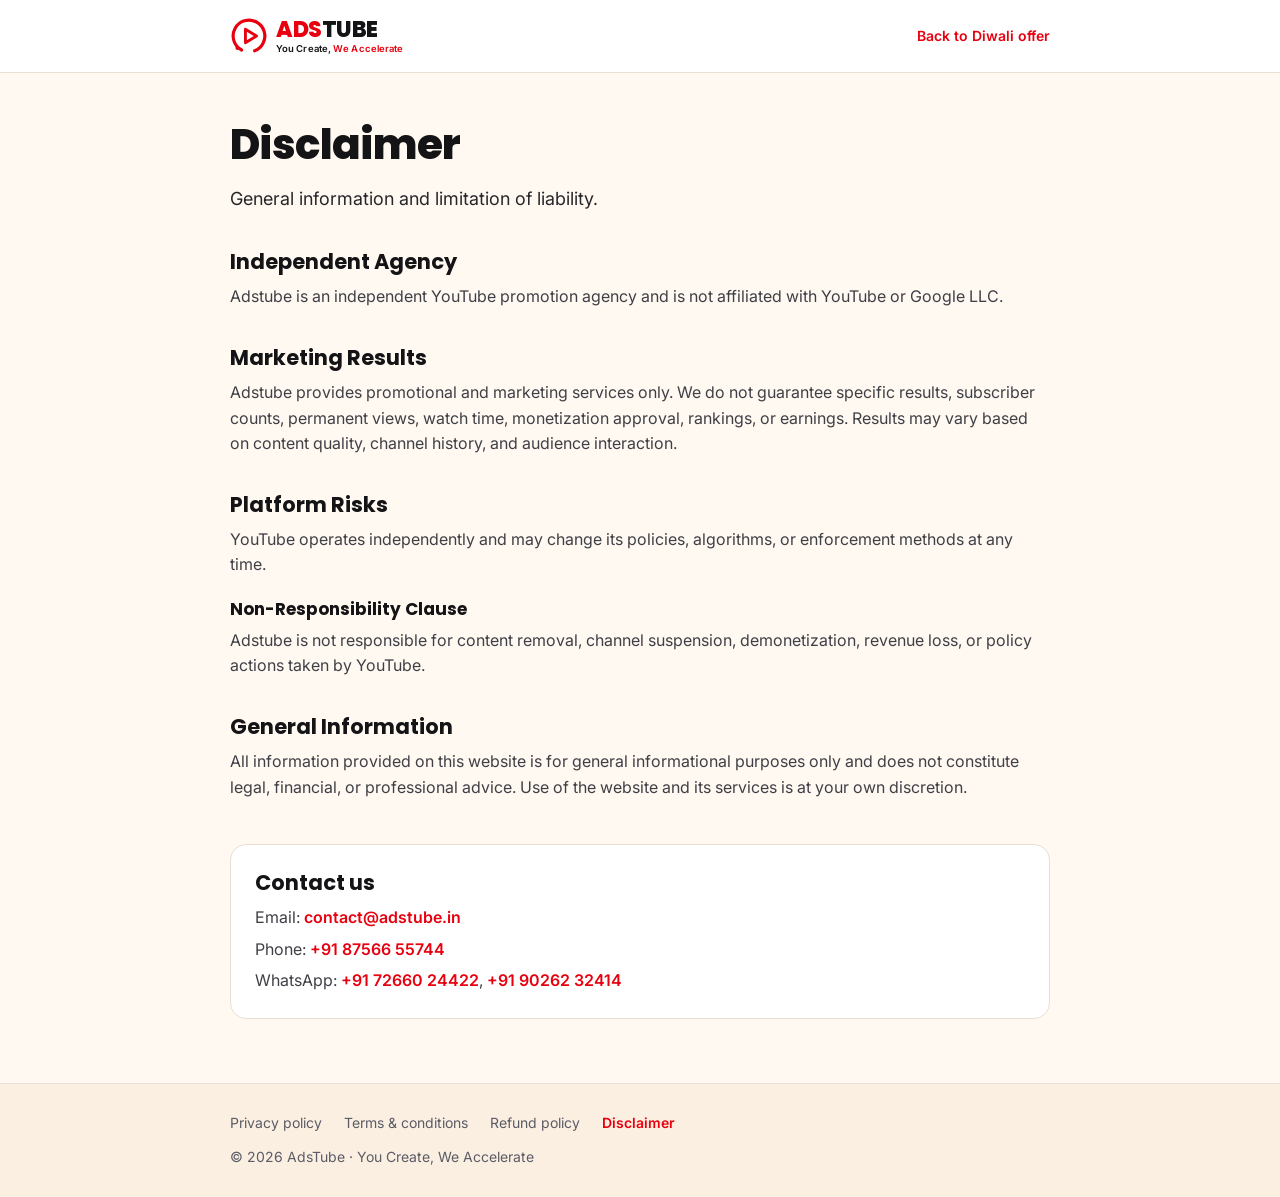
<file: disclaimer.html>
<!DOCTYPE html>
<html lang="en-IN" data-theme="light">
<head>
  <meta charset="UTF-8" />
  <meta name="viewport" content="width=device-width, initial-scale=1" />
  <title>Disclaimer | AdsTube</title>
  <meta name="description" content="General information and limitation of liability for AdsTube." />
  <meta name="robots" content="noindex" />
  <meta name="theme-color" content="#FFF9F2" />
  <link rel="icon" href="assets/favicon.ico" sizes="32x32" />
  <link rel="icon" href="assets/favicon.svg" type="image/svg+xml" />
  <link rel="apple-touch-icon" href="assets/apple-touch-icon.png" />
  <link rel="preconnect" href="https://fonts.googleapis.com" />
  <link rel="preconnect" href="https://fonts.gstatic.com" crossorigin />
  <link href="https://fonts.googleapis.com/css2?family=Inter:wght@400;500;600;700&family=Poppins:wght@600;700;800&display=swap" rel="stylesheet" />
  <link rel="stylesheet" href="css/style.css" />
</head>
<body class="mbar-hidden">
  <svg width="0" height="0" style="position:absolute" aria-hidden="true">
    <symbol id="i-logo" viewBox="0 0 48 48">
      <circle cx="24" cy="24" r="20" fill="none" stroke="currentColor" stroke-width="4" stroke-dasharray="108 18" transform="rotate(118 24 24)" stroke-linecap="round"/>
      <circle cx="9.5" cy="39" r="2.6" fill="currentColor"/>
      <path d="M19.5 15.5 L33.5 24 L19.5 32.5 Z" fill="none" stroke="currentColor" stroke-width="3.6" stroke-linejoin="round"/>
    </symbol>
  </svg>

  <header class="legal__top">
    <div class="container container--narrow legal__bar">
      <a href="index.html" class="logo" aria-label="AdsTube Diwali offer">
        <svg class="logo__mark"><use href="#i-logo"/></svg>
        <span class="logo__text"><span class="logo__word"><b>Ads</b>Tube</span><small>You Create, <em>We Accelerate</em></small></span>
      </a>
      <a href="index.html" class="legal__back">Back to Diwali offer</a>
    </div>
  </header>

  <main class="legal">
    <div class="container container--narrow">
      <h1>Disclaimer</h1>
      <p class="legal__lead">General information and limitation of liability.</p>

      <h2>Independent Agency</h2>
      <p>Adstube is an independent YouTube promotion agency and is not affiliated with YouTube or Google LLC.</p>

      <h2>Marketing Results</h2>
      <p>Adstube provides promotional and marketing services only. We do not guarantee specific results, subscriber counts, permanent views, watch time, monetization approval, rankings, or earnings. Results may vary based on content quality, channel history, and audience interaction.</p>

      <h2>Platform Risks</h2>
      <p>YouTube operates independently and may change its policies, algorithms, or enforcement methods at any time.</p>
      <h3>Non-Responsibility Clause</h3>
      <p>Adstube is not responsible for content removal, channel suspension, demonetization, revenue loss, or policy actions taken by YouTube.</p>

      <h2>General Information</h2>
      <p>All information provided on this website is for general informational purposes only and does not constitute legal, financial, or professional advice. Use of the website and its services is at your own discretion.</p>

      <section class="legal__contact">
        <h2>Contact us</h2>
        <ul>
          <li>Email: <a href="mailto:contact@adstube.in">contact@adstube.in</a></li>
          <li>Phone: <a href="tel:+918756655744">+91 87566 55744</a></li>
          <li>WhatsApp: <a href="https://wa.me/917266024422" target="_blank" rel="noopener">+91 72660 24422</a>, <a href="https://wa.me/919026232414" target="_blank" rel="noopener">+91 90262 32414</a></li>
        </ul>
      </section>
    </div>
  </main>

  <footer class="legal__foot">
    <div class="container container--narrow">
      <nav aria-label="Legal">
        <a href="privacy-policy.html">Privacy policy</a>
        <a href="terms-and-conditions.html">Terms &amp; conditions</a>
        <a href="refund-policy.html">Refund policy</a>
        <a href="disclaimer.html" aria-current="page">Disclaimer</a>
      </nav>
      <p>© 2026 AdsTube · You Create, We Accelerate</p>
    </div>
  </footer>
</body>
</html>
</file>
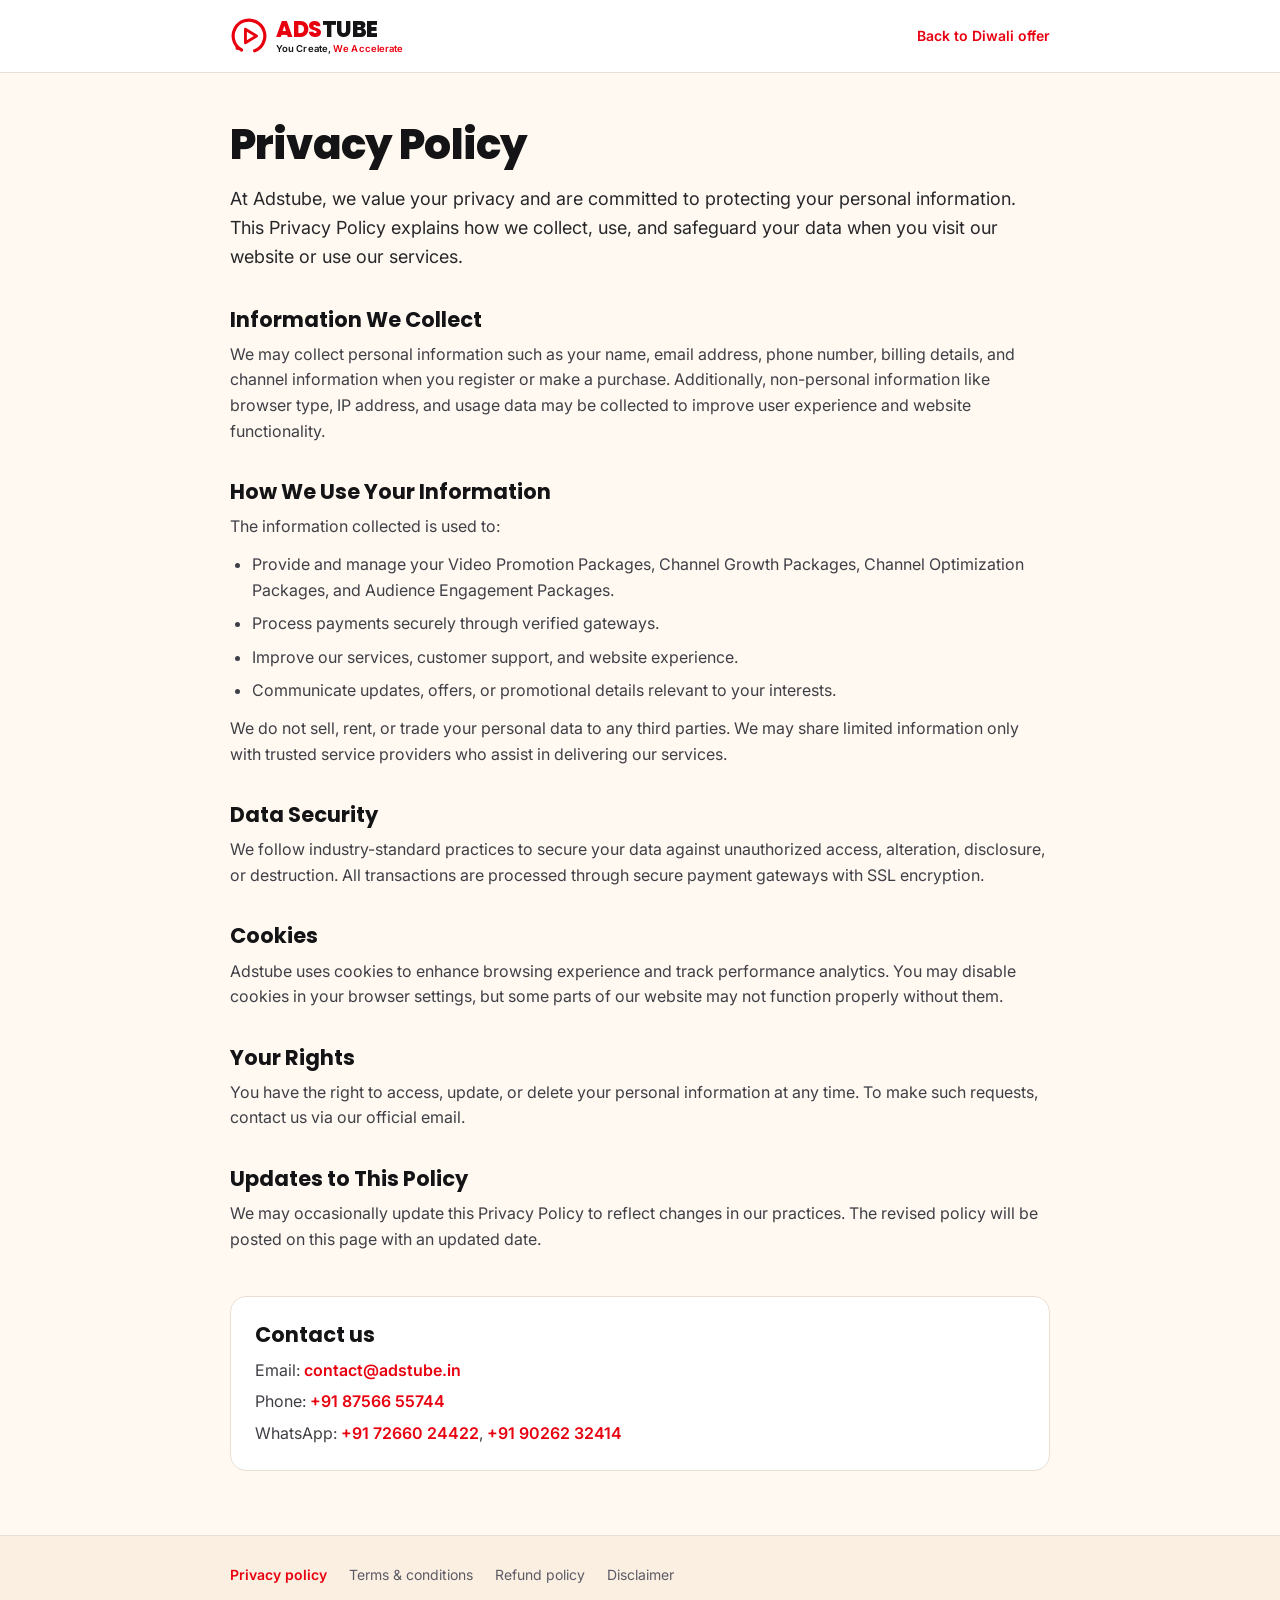
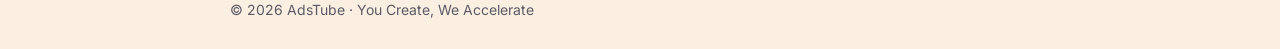
<file: privacy-policy.html>
<!DOCTYPE html>
<html lang="en-IN" data-theme="light">
<head>
  <meta charset="UTF-8" />
  <meta name="viewport" content="width=device-width, initial-scale=1" />
  <title>Privacy Policy | AdsTube</title>
  <meta name="description" content="How AdsTube collects, uses and safeguards your data." />
  <meta name="robots" content="noindex" />
  <meta name="theme-color" content="#FFF9F2" />
  <link rel="icon" href="assets/favicon.ico" sizes="32x32" />
  <link rel="icon" href="assets/favicon.svg" type="image/svg+xml" />
  <link rel="apple-touch-icon" href="assets/apple-touch-icon.png" />
  <link rel="preconnect" href="https://fonts.googleapis.com" />
  <link rel="preconnect" href="https://fonts.gstatic.com" crossorigin />
  <link href="https://fonts.googleapis.com/css2?family=Inter:wght@400;500;600;700&family=Poppins:wght@600;700;800&display=swap" rel="stylesheet" />
  <link rel="stylesheet" href="css/style.css" />
</head>
<body class="mbar-hidden">
  <svg width="0" height="0" style="position:absolute" aria-hidden="true">
    <symbol id="i-logo" viewBox="0 0 48 48">
      <circle cx="24" cy="24" r="20" fill="none" stroke="currentColor" stroke-width="4" stroke-dasharray="108 18" transform="rotate(118 24 24)" stroke-linecap="round"/>
      <circle cx="9.5" cy="39" r="2.6" fill="currentColor"/>
      <path d="M19.5 15.5 L33.5 24 L19.5 32.5 Z" fill="none" stroke="currentColor" stroke-width="3.6" stroke-linejoin="round"/>
    </symbol>
  </svg>

  <header class="legal__top">
    <div class="container container--narrow legal__bar">
      <a href="index.html" class="logo" aria-label="AdsTube Diwali offer">
        <svg class="logo__mark"><use href="#i-logo"/></svg>
        <span class="logo__text"><span class="logo__word"><b>Ads</b>Tube</span><small>You Create, <em>We Accelerate</em></small></span>
      </a>
      <a href="index.html" class="legal__back">Back to Diwali offer</a>
    </div>
  </header>

  <main class="legal">
    <div class="container container--narrow">
      <h1>Privacy Policy</h1>
      <p class="legal__lead">At Adstube, we value your privacy and are committed to protecting your personal information. This Privacy Policy explains how we collect, use, and safeguard your data when you visit our website or use our services.</p>

      <h2>Information We Collect</h2>
      <p>We may collect personal information such as your name, email address, phone number, billing details, and channel information when you register or make a purchase. Additionally, non-personal information like browser type, IP address, and usage data may be collected to improve user experience and website functionality.</p>

      <h2>How We Use Your Information</h2>
      <p>The information collected is used to:</p>
      <ul>
        <li>Provide and manage your Video Promotion Packages, Channel Growth Packages, Channel Optimization Packages, and Audience Engagement Packages.</li>
        <li>Process payments securely through verified gateways.</li>
        <li>Improve our services, customer support, and website experience.</li>
        <li>Communicate updates, offers, or promotional details relevant to your interests.</li>
      </ul>
      <p>We do not sell, rent, or trade your personal data to any third parties. We may share limited information only with trusted service providers who assist in delivering our services.</p>

      <h2>Data Security</h2>
      <p>We follow industry-standard practices to secure your data against unauthorized access, alteration, disclosure, or destruction. All transactions are processed through secure payment gateways with SSL encryption.</p>

      <h2>Cookies</h2>
      <p>Adstube uses cookies to enhance browsing experience and track performance analytics. You may disable cookies in your browser settings, but some parts of our website may not function properly without them.</p>

      <h2>Your Rights</h2>
      <p>You have the right to access, update, or delete your personal information at any time. To make such requests, contact us via our official email.</p>

      <h2>Updates to This Policy</h2>
      <p>We may occasionally update this Privacy Policy to reflect changes in our practices. The revised policy will be posted on this page with an updated date.</p>

      <section class="legal__contact">
        <h2>Contact us</h2>
        <ul>
          <li>Email: <a href="mailto:contact@adstube.in">contact@adstube.in</a></li>
          <li>Phone: <a href="tel:+918756655744">+91 87566 55744</a></li>
          <li>WhatsApp: <a href="https://wa.me/917266024422" target="_blank" rel="noopener">+91 72660 24422</a>, <a href="https://wa.me/919026232414" target="_blank" rel="noopener">+91 90262 32414</a></li>
        </ul>
      </section>
    </div>
  </main>

  <footer class="legal__foot">
    <div class="container container--narrow">
      <nav aria-label="Legal">
        <a href="privacy-policy.html" aria-current="page">Privacy policy</a>
        <a href="terms-and-conditions.html">Terms &amp; conditions</a>
        <a href="refund-policy.html">Refund policy</a>
        <a href="disclaimer.html">Disclaimer</a>
      </nav>
      <p>© 2026 AdsTube · You Create, We Accelerate</p>
    </div>
  </footer>
</body>
</html>
</file>
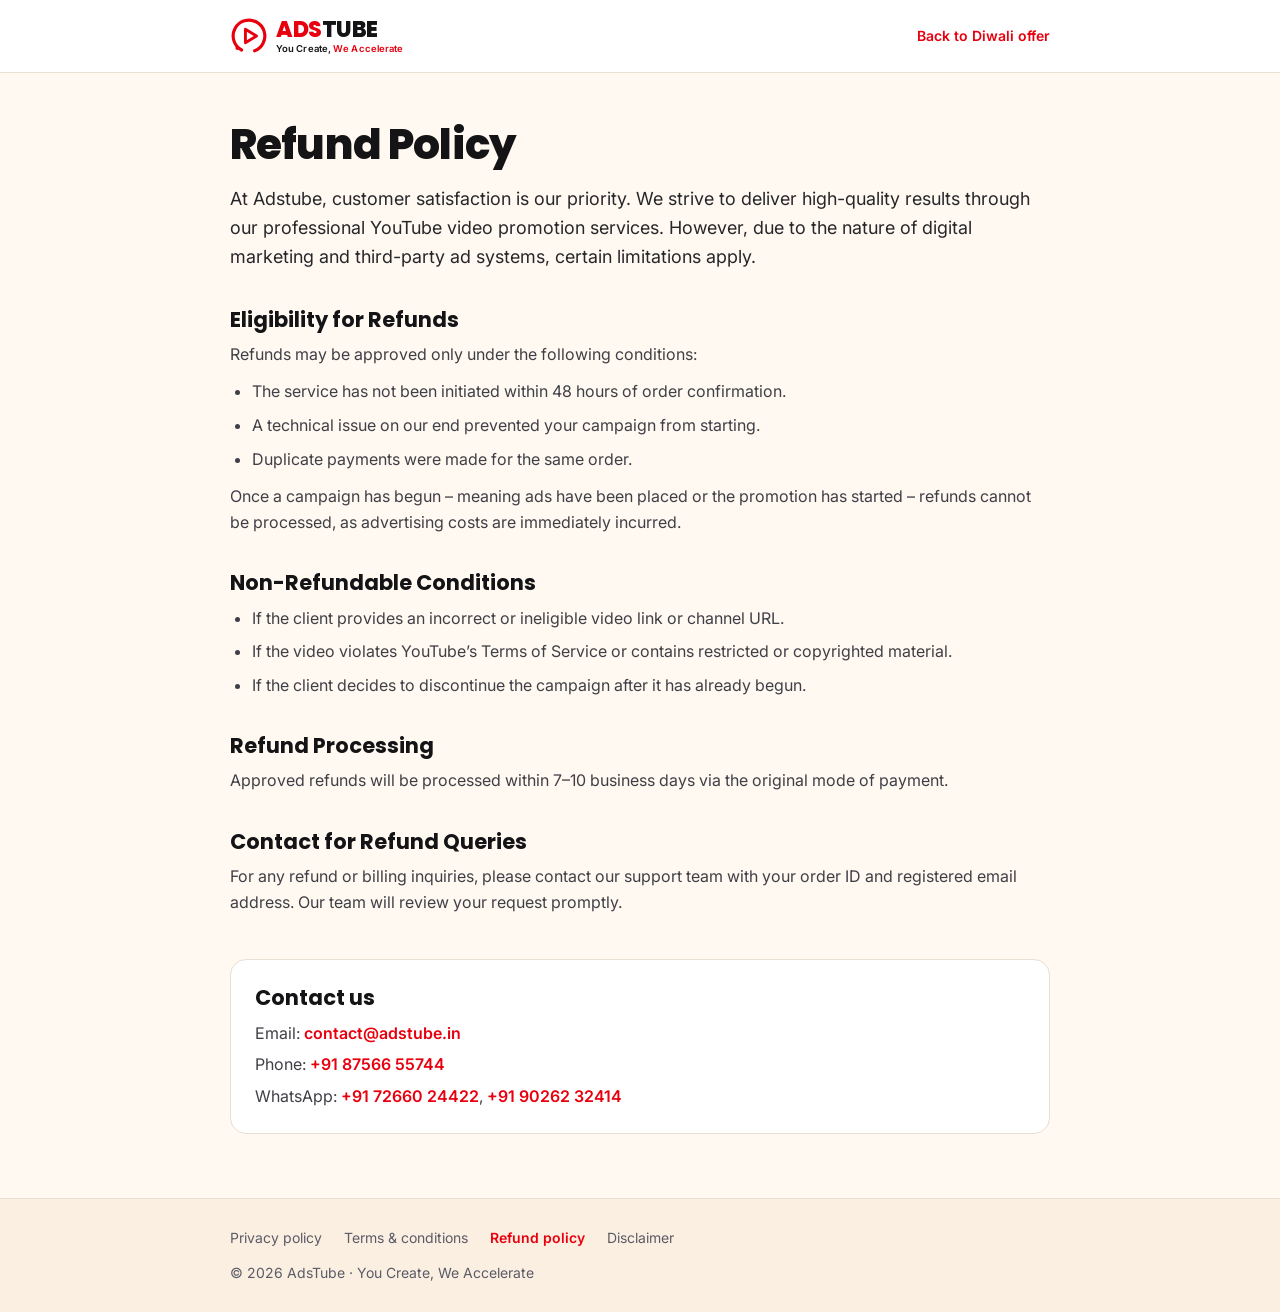
<file: refund-policy.html>
<!DOCTYPE html>
<html lang="en-IN" data-theme="light">
<head>
  <meta charset="UTF-8" />
  <meta name="viewport" content="width=device-width, initial-scale=1" />
  <title>Refund Policy | AdsTube</title>
  <meta name="description" content="When AdsTube orders are eligible for a refund and how refunds are processed." />
  <meta name="robots" content="noindex" />
  <meta name="theme-color" content="#FFF9F2" />
  <link rel="icon" href="assets/favicon.ico" sizes="32x32" />
  <link rel="icon" href="assets/favicon.svg" type="image/svg+xml" />
  <link rel="apple-touch-icon" href="assets/apple-touch-icon.png" />
  <link rel="preconnect" href="https://fonts.googleapis.com" />
  <link rel="preconnect" href="https://fonts.gstatic.com" crossorigin />
  <link href="https://fonts.googleapis.com/css2?family=Inter:wght@400;500;600;700&family=Poppins:wght@600;700;800&display=swap" rel="stylesheet" />
  <link rel="stylesheet" href="css/style.css" />
</head>
<body class="mbar-hidden">
  <svg width="0" height="0" style="position:absolute" aria-hidden="true">
    <symbol id="i-logo" viewBox="0 0 48 48">
      <circle cx="24" cy="24" r="20" fill="none" stroke="currentColor" stroke-width="4" stroke-dasharray="108 18" transform="rotate(118 24 24)" stroke-linecap="round"/>
      <circle cx="9.5" cy="39" r="2.6" fill="currentColor"/>
      <path d="M19.5 15.5 L33.5 24 L19.5 32.5 Z" fill="none" stroke="currentColor" stroke-width="3.6" stroke-linejoin="round"/>
    </symbol>
  </svg>

  <header class="legal__top">
    <div class="container container--narrow legal__bar">
      <a href="index.html" class="logo" aria-label="AdsTube Diwali offer">
        <svg class="logo__mark"><use href="#i-logo"/></svg>
        <span class="logo__text"><span class="logo__word"><b>Ads</b>Tube</span><small>You Create, <em>We Accelerate</em></small></span>
      </a>
      <a href="index.html" class="legal__back">Back to Diwali offer</a>
    </div>
  </header>

  <main class="legal">
    <div class="container container--narrow">
      <h1>Refund Policy</h1>
      <p class="legal__lead">At Adstube, customer satisfaction is our priority. We strive to deliver high-quality results through our professional YouTube video promotion services. However, due to the nature of digital marketing and third-party ad systems, certain limitations apply.</p>

      <h2>Eligibility for Refunds</h2>
      <p>Refunds may be approved only under the following conditions:</p>
      <ul>
        <li>The service has not been initiated within 48 hours of order confirmation.</li>
        <li>A technical issue on our end prevented your campaign from starting.</li>
        <li>Duplicate payments were made for the same order.</li>
      </ul>
      <p>Once a campaign has begun – meaning ads have been placed or the promotion has started – refunds cannot be processed, as advertising costs are immediately incurred.</p>

      <h2>Non-Refundable Conditions</h2>
      <ul>
        <li>If the client provides an incorrect or ineligible video link or channel URL.</li>
        <li>If the video violates YouTube’s Terms of Service or contains restricted or copyrighted material.</li>
        <li>If the client decides to discontinue the campaign after it has already begun.</li>
      </ul>

      <h2>Refund Processing</h2>
      <p>Approved refunds will be processed within 7–10 business days via the original mode of payment.</p>

      <h2>Contact for Refund Queries</h2>
      <p>For any refund or billing inquiries, please contact our support team with your order ID and registered email address. Our team will review your request promptly.</p>

      <section class="legal__contact">
        <h2>Contact us</h2>
        <ul>
          <li>Email: <a href="mailto:contact@adstube.in">contact@adstube.in</a></li>
          <li>Phone: <a href="tel:+918756655744">+91 87566 55744</a></li>
          <li>WhatsApp: <a href="https://wa.me/917266024422" target="_blank" rel="noopener">+91 72660 24422</a>, <a href="https://wa.me/919026232414" target="_blank" rel="noopener">+91 90262 32414</a></li>
        </ul>
      </section>
    </div>
  </main>

  <footer class="legal__foot">
    <div class="container container--narrow">
      <nav aria-label="Legal">
        <a href="privacy-policy.html">Privacy policy</a>
        <a href="terms-and-conditions.html">Terms &amp; conditions</a>
        <a href="refund-policy.html" aria-current="page">Refund policy</a>
        <a href="disclaimer.html">Disclaimer</a>
      </nav>
      <p>© 2026 AdsTube · You Create, We Accelerate</p>
    </div>
  </footer>
</body>
</html>
</file>
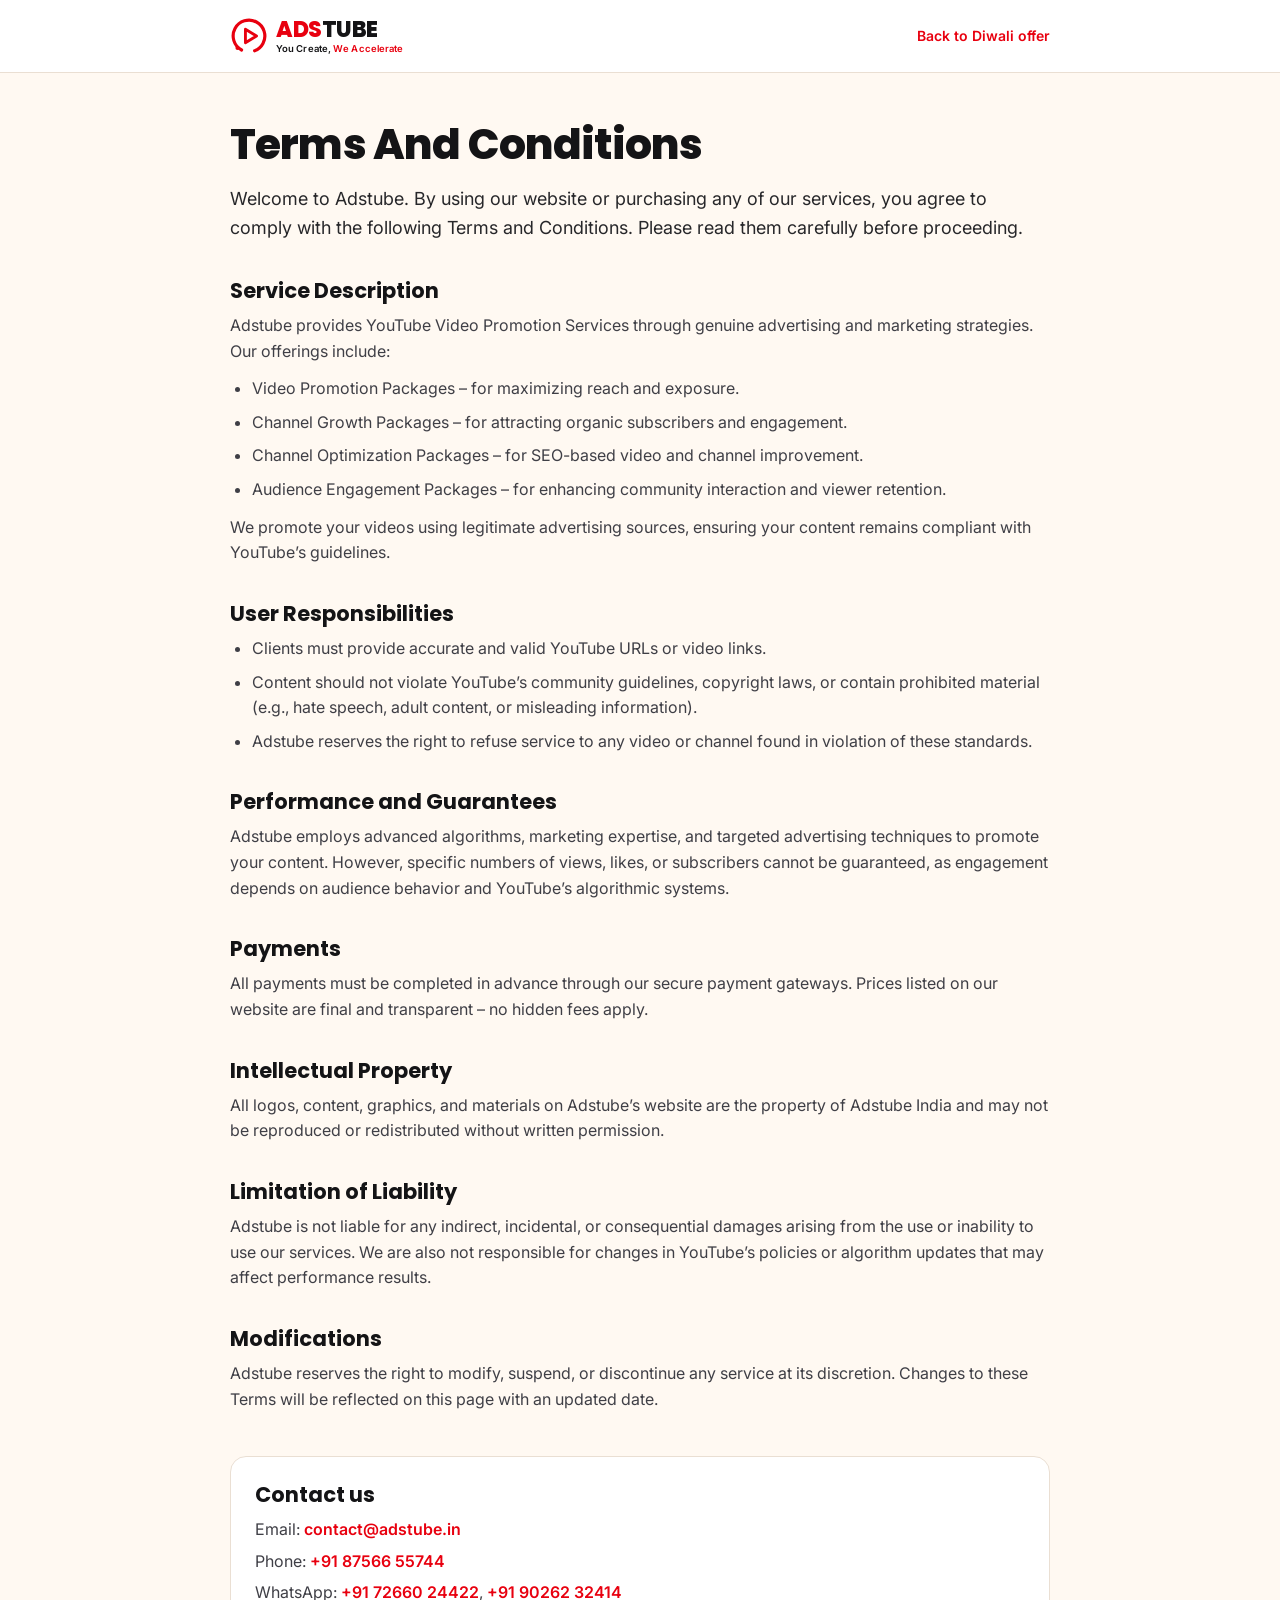
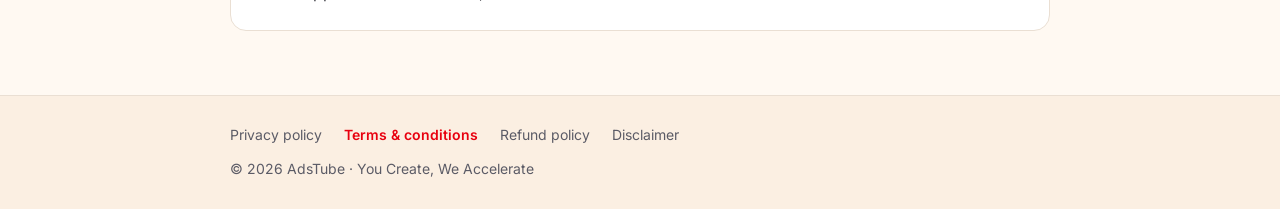
<file: terms-and-conditions.html>
<!DOCTYPE html>
<html lang="en-IN" data-theme="light">
<head>
  <meta charset="UTF-8" />
  <meta name="viewport" content="width=device-width, initial-scale=1" />
  <title>Terms &amp; Conditions | AdsTube</title>
  <meta name="description" content="The terms that apply when you use AdsTube's website or services." />
  <meta name="robots" content="noindex" />
  <meta name="theme-color" content="#FFF9F2" />
  <link rel="icon" href="assets/favicon.ico" sizes="32x32" />
  <link rel="icon" href="assets/favicon.svg" type="image/svg+xml" />
  <link rel="apple-touch-icon" href="assets/apple-touch-icon.png" />
  <link rel="preconnect" href="https://fonts.googleapis.com" />
  <link rel="preconnect" href="https://fonts.gstatic.com" crossorigin />
  <link href="https://fonts.googleapis.com/css2?family=Inter:wght@400;500;600;700&family=Poppins:wght@600;700;800&display=swap" rel="stylesheet" />
  <link rel="stylesheet" href="css/style.css" />
</head>
<body class="mbar-hidden">
  <svg width="0" height="0" style="position:absolute" aria-hidden="true">
    <symbol id="i-logo" viewBox="0 0 48 48">
      <circle cx="24" cy="24" r="20" fill="none" stroke="currentColor" stroke-width="4" stroke-dasharray="108 18" transform="rotate(118 24 24)" stroke-linecap="round"/>
      <circle cx="9.5" cy="39" r="2.6" fill="currentColor"/>
      <path d="M19.5 15.5 L33.5 24 L19.5 32.5 Z" fill="none" stroke="currentColor" stroke-width="3.6" stroke-linejoin="round"/>
    </symbol>
  </svg>

  <header class="legal__top">
    <div class="container container--narrow legal__bar">
      <a href="index.html" class="logo" aria-label="AdsTube Diwali offer">
        <svg class="logo__mark"><use href="#i-logo"/></svg>
        <span class="logo__text"><span class="logo__word"><b>Ads</b>Tube</span><small>You Create, <em>We Accelerate</em></small></span>
      </a>
      <a href="index.html" class="legal__back">Back to Diwali offer</a>
    </div>
  </header>

  <main class="legal">
    <div class="container container--narrow">
      <h1>Terms And Conditions</h1>
      <p class="legal__lead">Welcome to Adstube. By using our website or purchasing any of our services, you agree to comply with the following Terms and Conditions. Please read them carefully before proceeding.</p>

      <h2>Service Description</h2>
      <p>Adstube provides YouTube Video Promotion Services through genuine advertising and marketing strategies. Our offerings include:</p>
      <ul>
        <li>Video Promotion Packages – for maximizing reach and exposure.</li>
        <li>Channel Growth Packages – for attracting organic subscribers and engagement.</li>
        <li>Channel Optimization Packages – for SEO-based video and channel improvement.</li>
        <li>Audience Engagement Packages – for enhancing community interaction and viewer retention.</li>
      </ul>
      <p>We promote your videos using legitimate advertising sources, ensuring your content remains compliant with YouTube’s guidelines.</p>

      <h2>User Responsibilities</h2>
      <ul>
        <li>Clients must provide accurate and valid YouTube URLs or video links.</li>
        <li>Content should not violate YouTube’s community guidelines, copyright laws, or contain prohibited material (e.g., hate speech, adult content, or misleading information).</li>
        <li>Adstube reserves the right to refuse service to any video or channel found in violation of these standards.</li>
      </ul>

      <h2>Performance and Guarantees</h2>
      <p>Adstube employs advanced algorithms, marketing expertise, and targeted advertising techniques to promote your content. However, specific numbers of views, likes, or subscribers cannot be guaranteed, as engagement depends on audience behavior and YouTube’s algorithmic systems.</p>

      <h2>Payments</h2>
      <p>All payments must be completed in advance through our secure payment gateways. Prices listed on our website are final and transparent – no hidden fees apply.</p>

      <h2>Intellectual Property</h2>
      <p>All logos, content, graphics, and materials on Adstube’s website are the property of Adstube India and may not be reproduced or redistributed without written permission.</p>

      <h2>Limitation of Liability</h2>
      <p>Adstube is not liable for any indirect, incidental, or consequential damages arising from the use or inability to use our services. We are also not responsible for changes in YouTube’s policies or algorithm updates that may affect performance results.</p>

      <h2>Modifications</h2>
      <p>Adstube reserves the right to modify, suspend, or discontinue any service at its discretion. Changes to these Terms will be reflected on this page with an updated date.</p>

      <section class="legal__contact">
        <h2>Contact us</h2>
        <ul>
          <li>Email: <a href="mailto:contact@adstube.in">contact@adstube.in</a></li>
          <li>Phone: <a href="tel:+918756655744">+91 87566 55744</a></li>
          <li>WhatsApp: <a href="https://wa.me/917266024422" target="_blank" rel="noopener">+91 72660 24422</a>, <a href="https://wa.me/919026232414" target="_blank" rel="noopener">+91 90262 32414</a></li>
        </ul>
      </section>
    </div>
  </main>

  <footer class="legal__foot">
    <div class="container container--narrow">
      <nav aria-label="Legal">
        <a href="privacy-policy.html">Privacy policy</a>
        <a href="terms-and-conditions.html" aria-current="page">Terms &amp; conditions</a>
        <a href="refund-policy.html">Refund policy</a>
        <a href="disclaimer.html">Disclaimer</a>
      </nav>
      <p>© 2026 AdsTube · You Create, We Accelerate</p>
    </div>
  </footer>
</body>
</html>
</file>
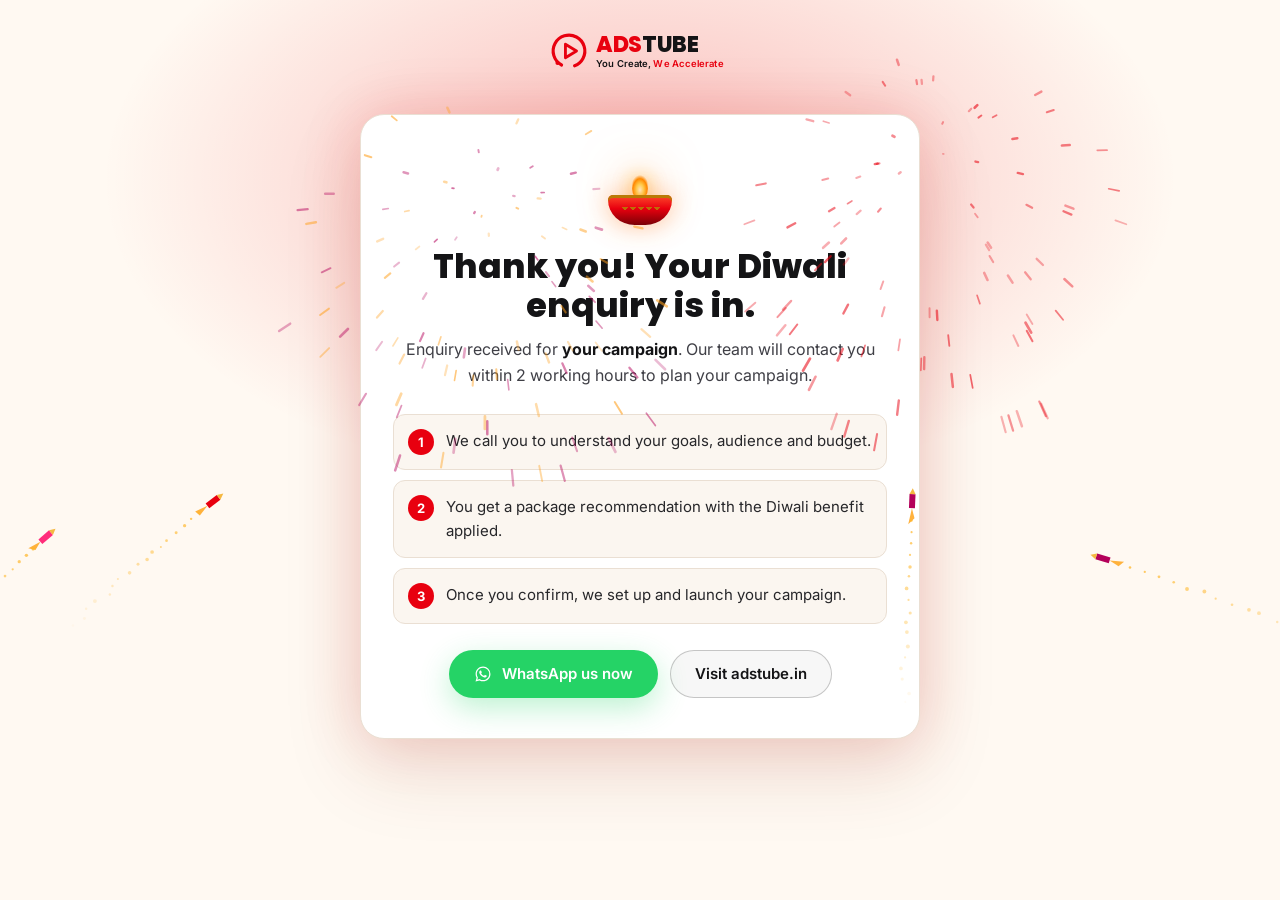
<file: thank-you.html>
<!DOCTYPE html>
<!-- Light version only (client request). To bring dark mode back: remove data-theme="light" below and uncomment the theme script + toggle button. -->
<html lang="en-IN" data-theme="light">
<head>
  <meta charset="UTF-8" />
  <meta name="viewport" content="width=device-width, initial-scale=1" />
  <title>Thank you | AdsTube Diwali Offer 2026</title>
  <meta name="robots" content="noindex" />
  <meta name="theme-color" content="#FFF9F2" />
  <!-- Favicon: AdsTube logo mark -->
  <link rel="icon" href="assets/favicon.ico" sizes="32x32" />
  <link rel="icon" href="assets/favicon.svg" type="image/svg+xml" />
  <link rel="apple-touch-icon" href="assets/apple-touch-icon.png" />
  <link rel="preconnect" href="https://fonts.googleapis.com" />
  <link rel="preconnect" href="https://fonts.gstatic.com" crossorigin />
  <link href="https://fonts.googleapis.com/css2?family=Inter:wght@400;500;600;700&family=Poppins:wght@600;700;800&display=swap" rel="stylesheet" />
  <link rel="stylesheet" href="css/style.css" />
  <!-- Dark mode disabled:
  <script>try{var t=localStorage.getItem('adstube_theme');if(t==='light'||t==='dark')document.documentElement.setAttribute('data-theme',t);}catch(e){}</script>
  -->
</head>
<body class="mbar-hidden">
  <svg width="0" height="0" style="position:absolute" aria-hidden="true">
    <symbol id="i-logo" viewBox="0 0 48 48">
      <circle cx="24" cy="24" r="20" fill="none" stroke="currentColor" stroke-width="4" stroke-dasharray="108 18" transform="rotate(118 24 24)" stroke-linecap="round"/>
      <circle cx="9.5" cy="39" r="2.6" fill="currentColor"/>
      <path d="M19.5 15.5 L33.5 24 L19.5 32.5 Z" fill="none" stroke="currentColor" stroke-width="3.6" stroke-linejoin="round"/>
    </symbol>
    <symbol id="i-whatsapp" viewBox="0 0 24 24"><path fill="currentColor" d="M12.04 2C6.58 2 2.13 6.45 2.13 11.91c0 1.75.46 3.45 1.32 4.95L2.05 22l5.25-1.38a9.9 9.9 0 0 0 4.74 1.21h.01c5.46 0 9.91-4.45 9.91-9.91A9.85 9.85 0 0 0 12.04 2zm0 18.15h-.01a8.2 8.2 0 0 1-4.19-1.15l-.3-.18-3.12.82.83-3.04-.2-.31a8.2 8.2 0 0 1-1.26-4.38c0-4.54 3.7-8.23 8.25-8.23a8.2 8.2 0 0 1 8.23 8.24c0 4.54-3.7 8.23-8.23 8.23zm4.52-6.16c-.25-.12-1.47-.72-1.7-.81-.23-.08-.39-.12-.56.13-.16.25-.64.81-.79.97-.14.17-.29.19-.54.06-.25-.12-1.05-.39-1.99-1.23-.74-.66-1.23-1.47-1.38-1.72-.14-.25-.02-.38.11-.5.11-.11.25-.29.37-.43.13-.15.17-.25.25-.42.08-.17.04-.31-.02-.43-.06-.13-.56-1.34-.76-1.84-.2-.48-.41-.42-.56-.43h-.48c-.17 0-.43.06-.66.31-.23.25-.87.85-.87 2.07 0 1.22.89 2.4 1.01 2.56.12.17 1.75 2.67 4.24 3.74.59.26 1.05.41 1.41.52.59.19 1.13.16 1.56.1.48-.07 1.47-.6 1.67-1.18.21-.58.21-1.07.14-1.18-.06-.1-.22-.16-.47-.29z"/></symbol>
    <symbol id="i-sun" viewBox="0 0 24 24"><g fill="none" stroke="currentColor" stroke-width="2" stroke-linecap="round"><circle cx="12" cy="12" r="4.5"/><path d="M12 2v2M12 20v2M4.9 4.9l1.4 1.4M17.7 17.7l1.4 1.4M2 12h2M20 12h2M4.9 19.1l1.4-1.4M17.7 6.3l1.4-1.4"/></g></symbol>
    <symbol id="i-moon" viewBox="0 0 24 24"><path d="M21 12.8A9 9 0 1 1 11.2 3a7 7 0 0 0 9.8 9.8z" fill="none" stroke="currentColor" stroke-width="2" stroke-linejoin="round"/></symbol>
  </svg>

  <main class="ty">
    <a href="index.html" class="logo logo--shimmer ty__logo" aria-label="AdsTube Diwali offer">
      <svg class="logo__mark"><use href="#i-logo"/></svg>
      <span class="logo__text"><span class="logo__word"><b>Ads</b>Tube</span><small>You Create, <em>We Accelerate</em></small></span>
    </a>

    <div class="ty__card">
      <div class="ty__diya diya" aria-hidden="true"><span class="diya__flame"></span><span class="diya__bowl"></span></div>
      <h1>Thank you! Your Diwali enquiry is in.</h1>
      <p>Enquiry received for <b data-ty-service>your campaign</b>. Our team will contact you within 2 working hours to plan your campaign.</p>

      <ol class="ty__steps">
        <li><span>1</span> We call you to understand your goals, audience and budget.</li>
        <li><span>2</span> You get a package recommendation with the Diwali benefit applied.</li>
        <li><span>3</span> Once you confirm, we set up and launch your campaign.</li>
      </ol>

      <div class="ty__ctas">
        <a href="#" class="btn btn--wa" data-wa data-cta="ty_whatsapp"><svg class="ic"><use href="#i-whatsapp"/></svg> WhatsApp us now</a>
        <a href="https://adstube.in" class="btn btn--ghost">Visit adstube.in</a>
      </div>
    </div>
  </main>

  <!-- Dark mode disabled: <button class="theme-btn theme-btn--float" type="button" data-theme-toggle aria-label="Switch to light mode"><svg class="ic" data-theme-icon><use href="#i-sun"/></svg></button> -->


  <script src="js/script.js" defer></script>
</body>
</html>
</file>
<file: css/style.css>
/* =========================================================
   AdsTube · Diwali Offer Landing Page 2026
   Brand: AdsTube red · Black · White · Diwali gold accent
   Headings: Poppins · Body: Inter
   ========================================================= */

:root {
  --red: #E8000F;
  --red-hover: #FF1A28;
  --red-deep: #8A0008;
  --black: #0A0A0B;
  --surface: #141416;
  --surface-2: #1A1A1D;
  --line: #2A2A2F;
  --white: #FFFFFF;
  --text: #F4F4F5;
  --muted: #A1A1AA;
  --gold: #F5B841;
  --gold-soft: rgba(245, 184, 65, .14);
  --wa: #25D366;

  --font-head: "Poppins", system-ui, sans-serif;
  --font-body: "Inter", system-ui, -apple-system, "Segoe UI", sans-serif;

  --radius: 16px;
  --radius-sm: 10px;
  --header-h: 72px;
  --mbar-h: 0px;
  --glow: 0 10px 30px rgba(232, 0, 15, .45);
  --ease: cubic-bezier(.2, .8, .2, 1);

  /* Theme tokens (dark default) */
  --bg: #0A0A0B;
  --bg-alt: linear-gradient(180deg, #0e0e10, #0b0b0c);
  --bg-deep: #070708;
  --heading: #FFFFFF;
  --text-2: #D4D4D8;
  --line-soft: rgba(255,255,255,.05);
  --header-bg: rgba(10,10,11,.86);
  --glass: rgba(20,20,22,.9);
  --tint: #1d0a0c;
  --dot: #fff;
  --halo-core: #120506;
  --ghost-line: rgba(255,255,255,.28);
  --ghost-bg: rgba(255,255,255,.03);
  --ghost-hover: rgba(255,255,255,.08);
  --shadow-deep: rgba(0,0,0,.6);
  --shadow-chip: rgba(0,0,0,.45);
  --bulb: #FFFFFF;
  color-scheme: dark;
}

/* Light version: warm festive cream, same red & gold brand */
:root[data-theme="light"] {
  --bg: #FFF9F2;
  --bg-alt: linear-gradient(180deg, #FFF3E6, #FFF7EE);
  --bg-deep: #FBEFE2;
  --surface: #FFFFFF;
  --surface-2: #FBF6F0;
  --line: #EADFD3;
  --text: #27272A;
  --heading: #141416;
  --text-2: #3F3F46;
  --muted: #5B5B66;
  --gold: #B97A06;
  --gold-soft: rgba(217, 154, 30, .14);
  --line-soft: rgba(0,0,0,.06);
  --header-bg: rgba(255,249,242,.88);
  --glass: rgba(255,255,255,.92);
  --tint: #FFECEC;
  --dot: #8A0008;
  --halo-core: #FFFFFF;
  --ghost-line: rgba(20,20,22,.22);
  --ghost-bg: rgba(20,20,22,.03);
  --ghost-hover: rgba(20,20,22,.07);
  --shadow-deep: rgba(120,40,20,.14);
  --shadow-chip: rgba(120,40,20,.16);
  --bulb: #FF8A28;
  --glow: 0 10px 26px rgba(232, 0, 15, .28);
  color-scheme: light;
}
:root[data-theme="light"] .float-chip { border: 1px solid var(--line); }
:root[data-theme="light"] .form-card { box-shadow: 0 0 0 1px var(--line), 0 30px 70px rgba(232,0,15,.12); }
:root[data-theme="light"] .hero__title .accent { text-shadow: none; }

*, *::before, *::after { box-sizing: border-box; }
html { scroll-behavior: smooth; scroll-padding-top: calc(var(--header-h) + 24px); -webkit-text-size-adjust: 100%; }
body {
  margin: 0;
  background: var(--bg);
  color: var(--text);
  font-family: var(--font-body);
  font-size: 16px;
  line-height: 1.6;
  -webkit-font-smoothing: antialiased;
  overflow-x: hidden;
}
img, svg { display: block; max-width: 100%; }
a { color: inherit; text-decoration: none; }
h1, h2, h3 { font-family: var(--font-head); line-height: 1.15; margin: 0; }
p { margin: 0; }
ul, ol { margin: 0; padding: 0; list-style: none; }
button { font: inherit; color: inherit; cursor: pointer; }
:focus-visible { outline: 3px solid var(--gold); outline-offset: 3px; border-radius: 6px; }

.container { width: min(1200px, 100% - 48px); margin-inline: auto; }
.container--narrow { width: min(820px, 100% - 48px); }
.muted { color: var(--muted); }

.ic { width: 18px; height: 18px; flex: none; }
.ic--red { color: var(--red); }
.ic--gold { color: var(--gold); }

.skip-link {
  position: absolute; left: 16px; top: -60px; z-index: 200;
  background: var(--gold); color: var(--black); font-weight: 700;
  padding: 10px 16px; border-radius: 8px; transition: top .2s;
}
.skip-link:focus { top: 16px; }

/* ---------- Buttons ---------- */
.btn {
  display: inline-flex; align-items: center; justify-content: center; gap: 10px;
  min-height: 48px; padding: 0 24px;
  border-radius: 999px; border: 1.5px solid transparent;
  font-family: var(--font-body); font-weight: 600; font-size: 15px;
  white-space: nowrap;
  transition: transform .2s var(--ease), background .2s, box-shadow .2s, border-color .2s;
}
.btn:active { transform: scale(.97); }
.btn--sm { min-height: 40px; padding: 0 18px; font-size: 14px; }
.btn--lg { min-height: 54px; padding: 0 28px; font-size: 16px; }
.btn--block { width: 100%; }
.btn--red { background: var(--red); color: var(--white); box-shadow: var(--glow); }
.btn--red:hover { background: var(--red-hover); transform: translateY(-2px); }
.btn--ghost { border-color: var(--ghost-line); color: var(--heading); background: var(--ghost-bg); }
.btn--ghost:hover { border-color: var(--heading); background: var(--ghost-hover); }
.btn--white { background: var(--white); color: var(--red); box-shadow: 0 10px 30px rgba(0,0,0,.25); }
.btn--white:hover { transform: translateY(-2px); }

/* ---------- 1 · Announcement bar ---------- */
.announce { background: var(--red); color: var(--white); font-size: 14px; position: relative; z-index: 60; }
.announce__inner { display: flex; align-items: center; justify-content: center; flex-wrap: wrap; gap: 8px 16px; padding: 9px 0; text-align: center; }
.announce__timer {
  background: rgba(0,0,0,.28); border-radius: 6px; padding: 2px 10px;
  font-weight: 600; font-variant-numeric: tabular-nums;
}
.announce__link { display: inline-flex; align-items: center; gap: 4px; font-weight: 700; text-decoration: underline; text-underline-offset: 3px; }
.announce__link .ic { width: 16px; height: 16px; }

/* ---------- Sticky header ---------- */
.header {
  position: sticky; top: 0; z-index: 50;
  background: var(--header-bg);
  backdrop-filter: blur(12px); -webkit-backdrop-filter: blur(12px);
  border-bottom: 1px solid var(--line-soft);
}
.header__inner { display: flex; align-items: center; justify-content: space-between; gap: 24px; height: var(--header-h); }
.nav { display: flex; gap: 28px; margin-left: auto; }
.nav a { font-size: 14px; color: var(--muted); transition: color .2s; }
.nav a:hover { color: var(--heading); }
.header__actions { display: flex; align-items: center; gap: 20px; }
.header__phone { display: inline-flex; align-items: center; gap: 8px; font-size: 14px; font-weight: 600; }
.header__phone .ic { color: var(--red); width: 16px; height: 16px; }

/* Logo */
.logo { display: inline-flex; align-items: center; gap: 8px; position: relative; overflow: hidden; padding: 4px 6px 4px 0; }
.logo__mark { width: 38px; height: 38px; color: var(--red); }
.logo__text { display: flex; flex-direction: column; line-height: 1; }
.logo__word { font-family: var(--font-head); font-weight: 800; font-size: 22px; letter-spacing: -.02em; color: var(--heading); text-transform: uppercase; }
.logo__word b { color: var(--red); font-weight: 800; }
.logo__text small { font-size: 9.5px; font-weight: 600; color: var(--heading); margin-top: 3px; letter-spacing: .01em; }
.logo__text small em { color: var(--red); font-style: normal; }
/* Logo shimmer: light sweep every few seconds */
.logo--shimmer::after {
  content: ""; position: absolute; inset: 0;
  background: linear-gradient(105deg, transparent 35%, rgba(255,255,255,.55) 50%, transparent 65%);
  transform: translateX(-120%);
  animation: shimmer 5s ease-in-out 1.5s infinite;
  pointer-events: none;
}
@keyframes shimmer { 0%, 70% { transform: translateX(-120%); } 90%, 100% { transform: translateX(120%); } }

/* Festive light string */
.lights {
  position: absolute; left: 0; right: 0; bottom: -14px; height: 18px;
  display: flex; justify-content: space-between; overflow: hidden; pointer-events: none;
  background: url("data:image/svg+xml,%3Csvg xmlns='http://www.w3.org/2000/svg' width='56' height='16'%3E%3Cpath d='M0 2 Q28 14 56 2' fill='none' stroke='%23555' stroke-width='1'/%3E%3C/svg%3E") repeat-x 0 0 / 56px 16px;
}
.lights span {
  width: 56px; flex: none; position: relative;
}
.lights span::after {
  content: ""; position: absolute; left: 50%; top: 6px; width: 6px; height: 6px; margin-left: -3px;
  border-radius: 50%; background: var(--c, var(--gold));
  box-shadow: 0 0 6px 2px var(--c, var(--gold));
  animation: twinkle 2.4s ease-in-out infinite; animation-delay: var(--d, 0s);
}
@keyframes twinkle { 0%, 100% { opacity: 1; } 50% { opacity: .25; box-shadow: none; } }

/* ---------- 2 · Hero ---------- */
.hero {
  position: relative; overflow: hidden;
  padding: 72px 0 88px;
  background:
    radial-gradient(60% 70% at 72% 40%, rgba(232,0,15,.22), transparent 70%),
    radial-gradient(40% 50% at 10% 90%, rgba(245,184,65,.07), transparent 70%),
    var(--bg);
}
.hero::before { /* subtle pattern */
  content: ""; position: absolute; inset: 0; opacity: .06; pointer-events: none;
  background-image: radial-gradient(circle at 1px 1px, var(--dot) 1px, transparent 0);
  background-size: 28px 28px;
}
.hero__sparks { position: absolute; inset: 0; width: 100%; height: 100%; pointer-events: none; }
.hero__grid { position: relative; display: grid; grid-template-columns: 1.05fr 1fr; gap: 48px; align-items: center; }

/* Logo Diwali halo */
.halo { display: flex; align-items: center; gap: 14px; margin-bottom: 22px; }
.halo__ring {
  position: relative; width: 64px; height: 64px; border-radius: 50%;
  display: grid; place-items: center;
  animation: pop .7s var(--ease) both;
}
.halo__ring::before {
  content: ""; position: absolute; inset: 0; border-radius: 50%;
  background: conic-gradient(from 0deg, var(--gold), var(--red), var(--gold), var(--red), var(--gold));
  -webkit-mask: radial-gradient(farthest-side, transparent calc(100% - 3px), #000 calc(100% - 3px));
          mask: radial-gradient(farthest-side, transparent calc(100% - 3px), #000 calc(100% - 3px));
  animation: spin 6s linear infinite;
  box-shadow: 0 0 22px rgba(245,184,65,.35);
}
.halo__ring::after { content: ""; position: absolute; inset: 5px; border-radius: 50%; background: var(--halo-core); box-shadow: inset 0 0 14px rgba(232,0,15,.4); }
.halo__mark { position: relative; z-index: 1; width: 36px; height: 36px; color: var(--red); }
.halo__burst { position: absolute; inset: 0; z-index: 2; }
.halo__burst i {
  position: absolute; left: 50%; top: 50%; width: 4px; height: 4px; margin: -2px; border-radius: 50%;
  background: var(--gold); box-shadow: 0 0 6px var(--gold); opacity: 0;
  animation: burst 1s ease-out .45s both;
}
.halo__burst i:nth-child(1) { --a: 0deg; } .halo__burst i:nth-child(2) { --a: 45deg; }
.halo__burst i:nth-child(3) { --a: 90deg; } .halo__burst i:nth-child(4) { --a: 135deg; }
.halo__burst i:nth-child(5) { --a: 180deg; } .halo__burst i:nth-child(6) { --a: 225deg; }
.halo__burst i:nth-child(7) { --a: 270deg; } .halo__burst i:nth-child(8) { --a: 315deg; }
.halo__burst i:nth-child(even) { background: var(--red); box-shadow: 0 0 6px var(--red); }
@keyframes burst {
  0% { opacity: 1; transform: rotate(var(--a)) translateY(0); }
  100% { opacity: 0; transform: rotate(var(--a)) translateY(-52px); }
}
@keyframes spin { to { transform: rotate(360deg); } }
@keyframes pop { 0% { transform: scale(.3); opacity: 0; } 70% { transform: scale(1.08); } 100% { transform: scale(1); opacity: 1; } }
.halo__name { font-family: var(--font-head); font-weight: 700; font-size: 17px; color: var(--heading); line-height: 1.2; }
.halo__ed { font-size: 13px; color: var(--muted); }

.chip {
  display: inline-flex; align-items: center; gap: 8px;
  padding: 6px 14px; border-radius: 999px; font-size: 13px; font-weight: 600;
}
.chip--gold { color: var(--gold); background: var(--gold-soft); border: 1px solid rgba(245,184,65,.4); }
.chip .ic { width: 15px; height: 15px; }

.hero__title {
  margin: 22px 0 18px;
  font-size: clamp(40px, 5.6vw, 68px); font-weight: 800; letter-spacing: -.025em; color: var(--heading);
}
.hero__title .accent { color: var(--red); text-shadow: 0 0 30px rgba(232,0,15,.45); }
/* Word-by-word rise */
.word { display: inline-block; overflow: hidden; vertical-align: bottom; padding-bottom: .06em; }
.word > span { display: inline-block; transform: translateY(105%); animation: rise .8s var(--ease) forwards; animation-delay: calc(var(--i) * 90ms + 250ms); }
@keyframes rise { to { transform: translateY(0); } }

.hero__sub { max-width: 540px; color: var(--text-2); font-size: 17px; }
.hero__ctas { display: flex; flex-wrap: wrap; gap: 14px; margin: 30px 0 28px; }
.hero__trust { display: flex; flex-wrap: wrap; gap: 10px 26px; font-size: 13.5px; color: var(--muted); }
.hero__trust li { display: inline-flex; align-items: center; gap: 8px; }
.hero__trust .ic { width: 16px; height: 16px; color: var(--gold); }

/* Campaign visual */
.hero__visual { position: relative; padding: 40px 30px 130px; }
.player {
  position: relative; background: var(--surface); border: 1px solid var(--line); border-radius: 18px; padding: 14px;
  box-shadow: 0 30px 80px var(--shadow-deep), 0 0 60px rgba(232,0,15,.18);
  animation: floatY 7s ease-in-out infinite;
}
.player__top { display: flex; justify-content: space-between; align-items: center; margin-bottom: 12px; font-size: 13px; }
.player__brand { display: inline-flex; align-items: center; gap: 6px; font-weight: 700; color: var(--heading); }
.player__brand b { color: var(--red); }
.player__brand em { font-style: normal; color: var(--muted); font-weight: 400; margin-left: 6px; }
.player__ad { background: var(--gold); color: var(--black); font-weight: 700; font-size: 11px; padding: 2px 8px; border-radius: 5px; }
.player__screen {
  position: relative; aspect-ratio: 16 / 9; border-radius: 12px; overflow: hidden;
  background: radial-gradient(55% 60% at 50% 45%, rgba(232,0,15,.55), rgba(90,0,6,.35) 45%, #0b0b0c 80%);
  display: grid; place-items: center;
}
.player__play svg { width: 72px; height: 72px; color: var(--red); filter: drop-shadow(0 6px 24px rgba(232,0,15,.8)); animation: pulse 2.4s ease-in-out infinite; }
.player__caption { position: absolute; left: 18px; bottom: 16px; right: 18px; font-family: var(--font-head); font-weight: 700; font-size: 15px; color: var(--white); }
.player__bar { height: 4px; margin-top: 12px; background: var(--line); border-radius: 4px; position: relative; overflow: visible; }
.player__bar span { position: absolute; inset: 0 auto 0 0; width: 45%; background: var(--red); border-radius: 4px; animation: progress 9s linear infinite; }
.player__bar span::after { content: ""; position: absolute; right: -6px; top: -4px; width: 12px; height: 12px; border-radius: 50%; background: var(--red); box-shadow: 0 0 10px var(--red); }
@keyframes progress { from { width: 8%; } to { width: 92%; } }
@keyframes pulse { 0%, 100% { transform: scale(1); } 50% { transform: scale(1.08); } }
@keyframes floatY { 0%, 100% { transform: translateY(0); } 50% { transform: translateY(-8px); } }

.float-chip {
  position: absolute; z-index: 2; display: inline-flex; align-items: center; gap: 6px;
  background: var(--white); color: #111; font-size: 13px; font-weight: 600;
  padding: 7px 13px; border-radius: 999px; box-shadow: 0 10px 30px var(--shadow-chip);
  animation: floatY 5s ease-in-out infinite;
}
.float-chip .ic { width: 16px; height: 16px; }
.float-chip--yt { top: 14px; right: 0; }
.float-chip--g { top: 46%; left: -6px; animation-delay: -1.5s; }

/* Diyas */
.diyas { position: absolute; left: 0; right: 0; bottom: 6px; display: flex; justify-content: center; align-items: flex-end; gap: 36px; }
.diya { position: relative; width: 64px; height: 70px; }
.diya--lg { transform: scale(1.3); transform-origin: bottom center; }
.diya__bowl {
  position: absolute; left: 0; right: 0; bottom: 0; height: 30px;
  background: linear-gradient(180deg, #ff4b2b 0%, var(--red) 45%, #7a0006 100%);
  border-radius: 6px 6px 50% 50% / 6px 6px 100% 100%;
  box-shadow: inset 0 3px 0 var(--gold), 0 0 26px rgba(255,120,30,.45);
}
.diya__bowl::after { /* gold zigzag decoration */
  content: ""; position: absolute; left: 12px; right: 12px; top: 12px; height: 6px;
  background: linear-gradient(135deg, var(--gold) 25%, transparent 25%) -3px 0 / 8px 6px, linear-gradient(225deg, var(--gold) 25%, transparent 25%) -3px 0 / 8px 6px;
  opacity: .9;
}
.diya__flame {
  position: absolute; left: 50%; bottom: 26px; width: 16px; height: 30px; margin-left: -8px;
  background: radial-gradient(60% 50% at 50% 70%, #fff7d6 0%, #ffd34d 40%, #ff8a00 75%, transparent 100%);
  border-radius: 50% 50% 50% 50% / 65% 65% 35% 35%;
  filter: drop-shadow(0 0 10px rgba(255,180,40,.9)) drop-shadow(0 0 24px rgba(255,120,0,.6));
  transform-origin: 50% 90%;
  animation: flicker 1.6s ease-in-out infinite alternate;
}
.diya:nth-child(2) .diya__flame { animation-duration: 1.3s; }
.diya:nth-child(3) .diya__flame { animation-duration: 1.9s; animation-delay: -.6s; }
@keyframes flicker {
  0% { transform: scale(1, 1) rotate(-2deg); opacity: .95; }
  25% { transform: scale(.94, 1.06) rotate(2deg); }
  50% { transform: scale(1.04, .95) rotate(-1deg); opacity: 1; }
  75% { transform: scale(.97, 1.04) rotate(3deg); opacity: .9; }
  100% { transform: scale(1.02, .98) rotate(-2deg); }
}

/* ---------- Sections ---------- */
.section { padding: 96px 0; position: relative; }
.section--alt { background: var(--bg-alt); border-block: 1px solid var(--line-soft); }
.eyebrow {
  display: inline-flex; align-items: center; gap: 8px;
  font-size: 13px; font-weight: 700; letter-spacing: .18em; text-transform: uppercase; color: var(--red); margin-bottom: 14px;
}
.eyebrow--gold { color: var(--gold); }
.eyebrow .dot { width: 8px; height: 8px; border-radius: 50%; background: var(--gold); box-shadow: 0 0 8px var(--gold); }
.h2 { font-size: clamp(28px, 3.6vw, 42px); font-weight: 700; color: var(--heading); letter-spacing: -.02em; max-width: 720px; margin-bottom: 40px; }

/* Reveal motion: headings slide from left, cards stagger */
.js .slide-in { opacity: 0; transform: translateX(-40px); transition: opacity .7s var(--ease), transform .7s var(--ease); }
.js .slide-in.is-in { opacity: 1; transform: none; }
.js .reveal { opacity: 0; transform: translateY(18px); animation: fadeUp .8s var(--ease) .9s forwards; }
.js .hero__ctas.reveal { animation-delay: 1.05s; }
.js .hero__trust.reveal { animation-delay: 1.2s; }
@keyframes fadeUp { to { opacity: 1; transform: none; } }
.js .stagger > * { opacity: 0; transform: translateY(26px); transition: opacity .6s var(--ease), transform .6s var(--ease); transition-delay: calc(var(--si, 0) * 110ms); }
.js .stagger.is-in > * { opacity: 1; transform: none; }

/* ---------- 3 · Offer ---------- */
.offer { background: radial-gradient(50% 60% at 15% 30%, rgba(232,0,15,.14), transparent 70%), var(--bg); }
.offer__grid { display: grid; grid-template-columns: 1.15fr 1fr; gap: 28px; align-items: stretch; }
.offer__card {
  background: linear-gradient(160deg, var(--tint), var(--surface) 55%);
  border: 1px solid rgba(232,0,15,.35); border-radius: 22px; padding: 40px;
  box-shadow: 0 0 60px rgba(232,0,15,.12);
}
.offer__card .h2 { margin-bottom: 26px; font-size: clamp(26px, 3vw, 36px); }
.offer__big { font-family: var(--font-head); font-weight: 800; color: var(--gold); font-size: clamp(44px, 6vw, 72px); line-height: 1.1; }
.offer__upto { display: block; font-size: .36em; letter-spacing: .14em; text-transform: uppercase; line-height: 1.4; }
.offer__on { margin: 12px 0 26px; color: var(--muted); }
.checklist { display: grid; gap: 12px; margin-bottom: 30px; }
.checklist li { display: flex; align-items: center; gap: 12px; font-weight: 500; }
.checklist .ic { color: var(--red); width: 20px; height: 20px; }

.offer__side { display: flex; flex-direction: column; gap: 18px; }
.dates { display: grid; grid-template-columns: 1fr 1fr; gap: 14px; }
.dates__box { background: var(--surface); border: 1px solid var(--line); border-radius: var(--radius); padding: 18px 20px; }
.dates__box--gold { border-color: rgba(245,184,65,.6); }
.dates__box--gold .dates__lbl, .dates__box--gold .dates__val { color: var(--gold); }
.dates__lbl { font-size: 12px; letter-spacing: .14em; text-transform: uppercase; color: var(--muted); }
.dates__val { font-family: var(--font-head); font-weight: 700; font-size: 28px; color: var(--heading); }

.timer__lbl { color: var(--muted); font-size: 14px; margin-bottom: -6px; }
.timer { display: grid; grid-template-columns: repeat(4, 1fr); gap: 10px; }
.timer div { background: var(--surface); border: 1px solid var(--line); border-radius: 12px; padding: 14px 6px; text-align: center; }
.timer b { display: block; font-family: var(--font-head); font-size: 32px; font-weight: 700; color: var(--heading); font-variant-numeric: tabular-nums; line-height: 1.1; }
.timer span { font-size: 11px; letter-spacing: .14em; text-transform: uppercase; color: var(--muted); }
.timer--light div { background: rgba(0,0,0,.22); border-color: rgba(255,255,255,.2); }
.timer--light span { color: rgba(255,255,255,.8); }

.terms { background: var(--surface); border: 1px solid var(--line); border-radius: var(--radius); padding: 18px 20px; font-size: 14px; color: var(--text-2); }
.terms__title { font-weight: 700; color: var(--heading); margin-bottom: 6px; }
.packages { display: flex; gap: 12px; align-items: flex-start; font-size: 14px; padding: 16px 20px; border: 1px dashed rgba(245,184,65,.4); border-radius: var(--radius); }
.packages b { color: var(--heading); margin-right: 4px; }

/* ---------- Diwali plan creatives ---------- */
/* Tabs wrap onto extra rows so every service is visible without sideways scrolling */
.plans__tabs { display: flex; flex-wrap: wrap; gap: 10px; margin: -12px 0 28px; }
.plans__tab {
  flex: none; min-height: 44px; padding: 0 18px; border-radius: 999px; font-weight: 600; font-size: 14px;
  background: var(--surface); border: 1px solid var(--line); color: var(--text-2); transition: border-color .2s, background .2s, color .2s;
}
.plans__tab:hover { border-color: var(--gold); }
.plans__tab[aria-selected="true"] { background: var(--red); border-color: var(--red); color: #fff; box-shadow: var(--glow); }
.plans__grid { display: grid; grid-template-columns: repeat(auto-fill, minmax(230px, 1fr)); gap: 20px; }
.plans__note { margin-top: 24px; color: var(--muted); font-size: 15px; }
.plans__note b { color: var(--heading); }

/* Each card is a festive poster: deep red, gold rangoli, light string, diya */
.plan {
  position: relative; overflow: hidden; isolation: isolate;
  display: flex; flex-direction: column; min-height: 330px; padding: 22px 22px 20px;
  border-radius: 22px; color: #fff; border: 1px solid rgba(245,184,65,.45);
  background:
    radial-gradient(120% 70% at 50% -10%, rgba(255,190,70,.35), transparent 60%),
    linear-gradient(165deg, #C4000D 0%, #7A0008 55%, #2B0004 100%);
  box-shadow: 0 18px 40px rgba(138,0,8,.35);
  animation: planIn .5s var(--ease) both; animation-delay: calc(var(--i) * 60ms);
  transition: transform .3s var(--ease), box-shadow .3s;
}
.plan:hover { transform: translateY(-6px); box-shadow: 0 26px 50px rgba(138,0,8,.45), 0 0 0 1px rgba(245,184,65,.7); }
@keyframes planIn { from { opacity: 0; transform: translateY(16px); } }
.plan::before { /* rangoli mandala in the corner */
  content: ""; position: absolute; z-index: -1; right: -70px; bottom: -70px; width: 220px; height: 220px; border-radius: 50%; opacity: .22;
  background:
    radial-gradient(circle, transparent 28%, #F5B841 29%, #F5B841 31%, transparent 32%, transparent 52%, #F5B841 53%, #F5B841 55%, transparent 56%),
    repeating-conic-gradient(#F5B841 0 6deg, transparent 6deg 22.5deg);
  -webkit-mask: radial-gradient(circle, #000 70%, transparent 71%); mask: radial-gradient(circle, #000 70%, transparent 71%);
}
.plan::after { /* light string along the top */
  content: ""; position: absolute; left: 0; right: 0; top: 0; height: 10px; z-index: -1;
  background: radial-gradient(circle at 9px 5px, #FFD36B 2px, rgba(255,211,107,.35) 3.5px, transparent 5px) 0 0 / 18px 10px repeat-x;
}
.plan__badge { align-self: flex-start; margin-top: 4px; font-size: 12px; font-weight: 700; color: #2B0004; background: linear-gradient(90deg, #F5B841, #FFD873); border-radius: 999px; padding: 4px 10px; }
.plan__icon { position: absolute; top: 22px; right: 20px; width: 30px; height: 30px; color: #fff; --yt-play: #C4000D; opacity: .95; }
.plan__svc { margin-top: 18px; font-size: 12px; font-weight: 700; letter-spacing: .12em; text-transform: uppercase; color: #FFD873; }
.plan__qty { font-family: var(--font-head); font-weight: 800; font-size: 44px; line-height: 1.05; letter-spacing: -.02em; margin-top: 4px; }
.plan__unit { font-weight: 600; font-size: 15px; color: rgba(255,255,255,.88); min-height: 2.6em; }
.plan__price { margin: auto 0 14px; padding-top: 12px; font-family: var(--font-head); font-weight: 800; font-size: 34px; color: #FFD36B; text-shadow: 0 0 22px rgba(255,190,60,.55); }
.plan--has-was .plan__price { margin-top: 0; padding-top: 2px; }
.plan__was { margin: auto 0 0; padding-top: 12px; font-weight: 600; font-size: 16px; color: rgba(255,255,255,.7); display: flex; align-items: center; gap: 8px; }
.plan__was[hidden] { display: none; }
.plan__was s { text-decoration-color: #FFD873; text-decoration-thickness: 2px; }
.plan__off { font-size: 12px; font-weight: 800; color: #2B0004; background: #FFD873; border-radius: 999px; padding: 2px 8px; }
.plan__buy { position: relative; z-index: 1; }
.plan__diya { position: absolute; right: 18px; bottom: 76px; transform: scale(.55); transform-origin: bottom right; pointer-events: none; }

/* ---------- Cards ---------- */
.cards { display: grid; gap: 20px; }
.cards--4 { grid-template-columns: repeat(4, 1fr); }
.cards--3 { grid-template-columns: repeat(3, 1fr); }
.card {
  background: var(--surface); border: 1px solid var(--line); border-radius: 18px; padding: 28px 24px;
  transition: transform .3s var(--ease), border-color .3s, box-shadow .3s;
}
.card:hover { transform: translateY(-6px); border-color: rgba(232,0,15,.5); box-shadow: 0 20px 40px rgba(232,0,15,.12); }
.card__icon {
  width: 56px; height: 56px; border-radius: 50%; display: grid; place-items: center;
  background: var(--red); color: var(--white); margin-bottom: 20px; box-shadow: 0 8px 22px rgba(232,0,15,.4);
}
.card__icon svg { width: 26px; height: 26px; }
.card__icon--sm { width: 46px; height: 46px; margin: 0; flex: none; }
.card__icon--sm svg { width: 22px; height: 22px; }
.card h3 { font-size: 19px; font-weight: 600; color: var(--heading); margin-bottom: 8px; }
.card p { color: var(--muted); font-size: 15px; }
.card__icon { --yt-play: var(--red); }

/* ---------- 5 · Why ---------- */
.why__grid { display: grid; grid-template-columns: 1fr 1fr; gap: 56px; align-items: center; }
.strengths { display: grid; gap: 22px; }
.strengths li { display: flex; gap: 18px; align-items: flex-start; }
.strengths h3 { font-size: 18px; font-weight: 600; color: var(--heading); margin-bottom: 2px; }
.strengths p { color: var(--muted); font-size: 15px; }

.report { background: var(--surface); border: 1px solid var(--line); border-radius: 22px; padding: 24px; box-shadow: 0 30px 70px var(--shadow-deep); }
.report__head { display: flex; justify-content: space-between; align-items: center; margin-bottom: 18px; }
.report__head p { display: flex; flex-direction: column; }
.report__head b { font-family: var(--font-head); color: var(--heading); font-size: 17px; }
.report__head span { font-size: 12px; color: var(--muted); }
.report__head .ic { width: 26px; height: 26px; }
.report__grid { display: grid; grid-template-columns: 1fr 1fr; gap: 14px; }
.report__tile { background: var(--surface-2); border: 1px solid var(--line); border-radius: 14px; padding: 16px; display: flex; flex-direction: column; gap: 12px; min-height: 150px; }
.report__tile p { font-weight: 600; color: var(--heading); font-size: 14px; }
.report__tile small { color: var(--muted); font-size: 12px; margin-top: auto; }
.bars { display: flex; flex-direction: column; gap: 7px; }
.bars i { display: block; height: 8px; border-radius: 4px; width: calc(var(--v) * 100%); background: linear-gradient(90deg, var(--red), #ff5a3c); transform-origin: left; }
.bars i:nth-child(n+2) { background: linear-gradient(90deg, #7a1016, #b4232b); }
.stagger.is-in .bars i { animation: growX 1.1s var(--ease) both .4s; }
@keyframes growX { from { transform: scaleX(0); } }
.donut { width: 66px; height: 66px; border-radius: 50%; background: conic-gradient(var(--red) 0 58%, var(--gold) 58% 100%); -webkit-mask: radial-gradient(farthest-side, transparent 55%, #000 56%); mask: radial-gradient(farthest-side, transparent 55%, #000 56%); }
.heat { display: grid; grid-template-columns: repeat(7, 1fr); gap: 4px; }
.heat i { aspect-ratio: 1; border-radius: 3px; background: var(--red); }
.heat i:nth-child(3n) { opacity: .35; } .heat i:nth-child(4n+1) { opacity: .65; } .heat i:nth-child(5n+2) { opacity: .18; }

/* ---------- 6 · Steps ---------- */
.steps { display: grid; grid-template-columns: repeat(4, 1fr); gap: 20px; counter-reset: s; position: relative; }
.steps li { position: relative; background: var(--surface); border: 1px solid var(--line); border-radius: 18px; padding: 28px 24px; }
.steps__n {
  position: absolute; top: -18px; left: 24px; width: 38px; height: 38px; border-radius: 50%;
  display: grid; place-items: center; background: var(--red); color: var(--white);
  font-family: var(--font-head); font-weight: 700; box-shadow: var(--glow);
}
.steps .ic { width: 28px; height: 28px; margin: 14px 0 16px; }
.steps h3 { font-size: 18px; font-weight: 600; color: var(--heading); margin-bottom: 6px; }
.steps p { color: var(--muted); font-size: 15px; }

/* ---------- 7 · Proof ---------- */
.stats { display: grid; grid-template-columns: repeat(3, 1fr); gap: 20px; margin-bottom: 28px; }
.stat { text-align: center; padding: 30px 16px; border-radius: 18px; background: linear-gradient(160deg, var(--tint), var(--surface)); border: 1px solid rgba(232,0,15,.3); }
.stat b { display: block; font-family: var(--font-head); font-size: clamp(36px, 4.6vw, 54px); font-weight: 800; color: var(--heading); line-height: 1.1; font-variant-numeric: tabular-nums; }
.stat span { color: var(--gold); font-weight: 600; font-size: 14px; letter-spacing: .06em; text-transform: uppercase; }
.review { margin: 0; background: var(--surface); border: 1px solid var(--line); border-radius: 18px; padding: 26px 24px; display: flex; flex-direction: column; gap: 16px; }
.review__stars { display: flex; gap: 3px; color: var(--gold); }
.review__stars svg { width: 18px; height: 18px; }
.review blockquote { margin: 0; color: var(--text-2); font-size: 15px; flex: 1; }
.review figcaption { display: flex; align-items: center; gap: 10px; font-weight: 600; color: var(--heading); }
.avatar { width: 38px; height: 38px; border-radius: 50%; display: grid; place-items: center; background: var(--red); font-family: var(--font-head); color: #fff; }

/* ---------- 8/10 · Forms ---------- */
.form-section { background: radial-gradient(50% 60% at 80% 50%, rgba(232,0,15,.16), transparent 70%), var(--bg); }
.form__grid { display: grid; grid-template-columns: 1fr 1.1fr; gap: 56px; align-items: center; }
.form__grid--rev { grid-template-columns: 1.1fr 1fr; }
.form__intro .h2 { margin-bottom: 16px; }
.form__intro .muted { font-size: 17px; max-width: 460px; }

/* ---------- 10 · Quote promo card ---------- */
.promo { background: var(--tint); border: 1px solid var(--line); border-radius: 18px; padding: 28px; max-width: 560px; }
.promo__eyebrow { font-size: 12.5px; font-weight: 600; letter-spacing: .04em; text-transform: uppercase; color: var(--red); margin: 0 0 12px; }
.promo__title { font-size: clamp(22px, 2.4vw, 28px); font-weight: 700; color: var(--heading); letter-spacing: -.01em; margin-bottom: 14px; }
.promo__lead, .promo__text { color: var(--muted); font-size: 16px; line-height: 1.6; margin: 0 0 10px; }
.promo__text { padding-bottom: 20px; border-bottom: 1px solid var(--line); margin-bottom: 20px; }
.promo__list { list-style: none; padding: 0; margin: 0 0 22px; display: grid; gap: 14px; }
.promo__list li { display: flex; align-items: center; gap: 12px; font-size: 16.5px; font-weight: 500; color: var(--heading); }
.promo__tick { flex: none; width: 22px; height: 22px; border-radius: 50%; border: 2px solid #16A34A; color: #16A34A; display: grid; place-items: center; }
.promo__tick .ic { width: 12px; height: 12px; }
.promo__cta { display: flex; flex-direction: column; align-items: center; gap: 6px; text-align: center; background: var(--red); color: #fff; border-radius: 14px; padding: 18px 20px; box-shadow: var(--glow); text-decoration: none; transition: background .2s, transform .2s var(--ease); }
.promo__cta:hover { background: var(--red-hover); transform: translateY(-2px); }
.promo__cta-main { font-family: var(--font-head); font-size: 18px; font-weight: 600; }
.promo__cta-sub { font-size: 13.5px; font-weight: 600; opacity: .95; }
.promo__foot { text-align: center; font-size: 13px; color: var(--muted); margin: 14px 0 0; }
@media (max-width: 560px) { .promo { padding: 22px 18px; } .promo__list li { font-size: 15.5px; } }

.contact-alt { margin-top: 30px; display: grid; gap: 12px; max-width: 380px; }
.contact-alt__lbl { font-size: 13px; color: var(--muted); text-transform: uppercase; letter-spacing: .14em; font-weight: 600; }
.contact-alt__btn { display: flex; align-items: center; gap: 14px; background: var(--surface); border: 1px solid var(--line); border-radius: 14px; padding: 12px 16px; font-weight: 600; transition: border-color .2s, transform .2s; }
.contact-alt__btn:hover { border-color: var(--red); transform: translateX(4px); }
.contact-alt__btn small { display: block; font-size: 12px; color: var(--muted); font-weight: 500; }
.contact-alt__ic { width: 42px; height: 42px; border-radius: 50%; display: grid; place-items: center; background: var(--red); flex: none; color: #fff; }
.contact-alt__ic--wa { background: var(--wa); }

.form-card {
  position: relative; background: var(--white); color: #18181B;
  border-radius: 22px; padding: 34px; box-shadow: 0 0 0 1px rgba(255,255,255,.1), 0 30px 80px rgba(232,0,15,.22);
}
.form-card--outline { border: 2px solid var(--red); }
.form-card__title { font-family: var(--font-head); font-size: 26px; font-weight: 700; color: var(--f-title, #111); }
.form-card__note { font-size: 14px; color: var(--f-note, #71717A); margin: 4px 0 22px; }
.req { color: var(--red); }
.form-row { display: grid; grid-template-columns: 1fr 1fr; gap: 16px; }
.field { margin-bottom: 16px; min-width: 0; }
.field label { display: block; font-size: 14px; font-weight: 600; color: var(--f-label, #27272A); margin-bottom: 6px; }
.field input[type="text"], .field input[type="tel"], .field input[type="url"], .field select {
  width: 100%; height: 50px; padding: 0 14px;
  font: inherit; font-size: 16px; /* 16px = no iOS zoom */
  color: var(--f-text, #18181B); background: var(--f-bg, #fff);
  border: 1.5px solid var(--f-line, #E4E4E7); border-radius: 12px;
  transition: border-color .2s, box-shadow .2s;
}
.field select { appearance: none; -webkit-appearance: none; padding-right: 40px; background: var(--f-bg, #fff) url("data:image/svg+xml,%3Csvg xmlns='http://www.w3.org/2000/svg' width='12' height='8'%3E%3Cpath d='M1 1l5 5 5-5' fill='none' stroke='%2371717A' stroke-width='2'/%3E%3C/svg%3E") no-repeat right 16px center; }
.field select:disabled { background-color: var(--f-disabled, #F4F4F5); color: var(--f-ph, #A1A1AA); cursor: not-allowed; }
.field input::placeholder { color: var(--f-ph, #A1A1AA); }
.field input:focus, .field select:focus { outline: none; border-color: var(--red); box-shadow: 0 0 0 4px rgba(232,0,15,.12); }
.tel { display: flex; border: 1.5px solid var(--f-line, #E4E4E7); border-radius: 12px; overflow: hidden; transition: border-color .2s, box-shadow .2s; }
.tel:focus-within { border-color: var(--red); box-shadow: 0 0 0 4px rgba(232,0,15,.12); }
.tel__cc { display: grid; place-items: center; padding: 0 14px; background: var(--f-cc, #F4F4F5); color: var(--f-cc-text, #3F3F46); font-weight: 600; border-right: 1.5px solid var(--f-line, #E4E4E7); }
.field .tel input { border: 0; border-radius: 0; box-shadow: none !important; }
.field.is-invalid input, .field.is-invalid select, .field.is-invalid .tel { border-color: #DC2626; }
.field__err { color: #DC2626; font-size: 13px; margin-top: 5px; min-height: 0; }
.field__err:empty { display: none; }
.hp { position: absolute !important; left: -9999px; width: 1px; height: 1px; overflow: hidden; }

.captcha {
  display: flex !important; align-items: center; gap: 14px; cursor: pointer; max-width: 300px;
  background: #F9F9FA; border: 1.5px solid #E4E4E7; border-radius: 10px; padding: 14px 16px; margin: 0 !important;
}
.captcha input { position: absolute; opacity: 0; width: 1px; height: 1px; }
.captcha__box { width: 26px; height: 26px; border: 2px solid #A1A1AA; border-radius: 5px; background: #fff; display: grid; place-items: center; transition: .2s; flex: none; }
.captcha__box .ic { width: 16px; height: 16px; color: #fff; opacity: 0; }
.captcha input:checked + .captcha__box { background: #16A34A; border-color: #16A34A; }
.captcha input:checked + .captcha__box .ic { opacity: 1; }
.captcha input:focus-visible + .captcha__box { outline: 3px solid var(--gold); outline-offset: 2px; }
.captcha__txt { font-weight: 500; color: #27272A; }
.captcha__brand { margin-left: auto; font-size: 10px; font-weight: 700; color: #71717A; letter-spacing: .08em; }
.field.is-invalid .captcha { border-color: #DC2626; }

.form-card__rates { font-size: 14px; font-weight: 500; color: var(--f-label, #27272A); background: var(--f-cc, #F4F4F5); border-radius: 10px; padding: 10px 14px; margin: 4px 0 8px; }
.form-card .btn--block { margin-top: 8px; }
.form-card .btn[disabled] { opacity: .7; pointer-events: none; }
.form__status { font-size: 14px; color: #DC2626; margin-top: 10px; }
.form__status:empty { display: none; }
.form-card__consent { font-size: 12.5px; color: #71717A; margin-top: 14px; }
.form-card__consent a { color: var(--red); text-decoration: underline; }

.form-success {
  position: absolute; inset: 0; z-index: 3; border-radius: 20px; background: #fff;
  display: flex; flex-direction: column; align-items: center; justify-content: center; text-align: center; gap: 10px; padding: 30px;
  animation: pop .5s var(--ease);
}
.form-success[hidden] { display: none; }
.form-success__ic { width: 64px; height: 64px; border-radius: 50%; background: #16A34A; color: #fff; display: grid; place-items: center; box-shadow: 0 10px 30px rgba(22,163,74,.35); }
.form-success__ic .ic { width: 30px; height: 30px; }
.form-success h3 { font-size: 22px; color: #111; }
.form-success p { color: #52525B; }

.compare { display: grid; grid-template-columns: 1fr 1fr; gap: 14px; margin-top: 30px; max-width: 420px; }
.compare__box { background: var(--surface); border: 1px solid var(--line); border-radius: 16px; padding: 18px; }
.compare__box--red { background: var(--red); border-color: var(--red); }
.compare__lbl { font-size: 12px; letter-spacing: .14em; text-transform: uppercase; font-weight: 700; color: var(--gold); }
.compare__box--red .compare__lbl { color: #fff; }
.compare__n { font-family: var(--font-head); font-weight: 800; font-size: 40px; color: var(--heading); line-height: 1.2; }
.compare__n small { font-size: 14px; font-weight: 500; }
.compare__d { font-size: 13px; color: var(--muted); }
.compare__box--red .compare__d { color: rgba(255,255,255,.9); }

/* ---------- 9 · FAQ ---------- */
.faq { display: grid; gap: 12px; }
.faq__item { background: var(--surface); border: 1px solid var(--line); border-radius: 14px; transition: border-color .2s; }
.faq__item.is-open { border-color: rgba(232,0,15,.5); }
.faq__q {
  width: 100%; display: flex; justify-content: space-between; align-items: center; gap: 16px;
  text-align: left; background: none; border: 0; padding: 20px 22px; min-height: 56px;
  font-family: var(--font-body); font-size: 16.5px; font-weight: 600; color: var(--heading);
}
.faq__plus { position: relative; width: 28px; height: 28px; border-radius: 50%; background: rgba(232,0,15,.14); flex: none; transition: transform .3s var(--ease), background .3s; }
.faq__plus::before, .faq__plus::after { content: ""; position: absolute; left: 50%; top: 50%; width: 12px; height: 2px; margin: -1px 0 0 -6px; background: var(--red); border-radius: 2px; }
.faq__plus::after { transform: rotate(90deg); transition: transform .3s var(--ease); }
.faq__item.is-open .faq__plus { background: var(--red); transform: rotate(180deg); }
.faq__item.is-open .faq__plus::before, .faq__item.is-open .faq__plus::after { background: #fff; }
.faq__item.is-open .faq__plus::after { transform: rotate(0); }
.faq__a { padding: 0 22px 20px; color: var(--text-2); }
.faq__a a { color: var(--gold); text-decoration: underline; font-weight: 600; }

/* ---------- 11 · Final CTA ---------- */
.final { position: relative; overflow: hidden; background: linear-gradient(120deg, var(--red-deep), var(--red) 55%, #ff2a36); padding: 72px 0; }
.final::before {
  content: ""; position: absolute; inset: 0; opacity: .14;
  background-image: radial-gradient(circle at 1px 1px, #fff 1.2px, transparent 0); background-size: 22px 22px;
}
.final__inner { position: relative; display: flex; justify-content: space-between; align-items: center; gap: 40px; }
.final__kicker { font-weight: 700; font-size: 14px; letter-spacing: .14em; text-transform: uppercase; color: rgba(255,255,255,.85); margin-bottom: 8px; }
.final__title { font-size: clamp(30px, 4vw, 48px); font-weight: 800; color: #fff; letter-spacing: -.02em; }
.final__sub { margin-top: 10px; color: rgba(255,255,255,.9); }
.final__right { display: flex; flex-direction: column; align-items: stretch; gap: 18px; min-width: 340px; }

/* Offer ended state */
.offer-ended .timer, .offer-ended .timer__lbl { display: none; }

/* ---------- 12 · Footer ---------- */
.footer { background: var(--bg-deep); border-top: 1px solid var(--line); padding: 64px 0 calc(28px + var(--mbar-h)); font-size: 14px; }
.footer__grid { display: grid; grid-template-columns: 1.4fr 1fr 1fr 1fr; gap: 36px; }
.footer__company { margin-top: 18px; color: var(--muted); max-width: 300px; }
.footer__h { font-weight: 700; color: var(--heading); margin-bottom: 14px; font-family: var(--font-head); }
.footer__list { display: grid; gap: 10px; }
.footer__list a { display: inline-flex; align-items: center; gap: 8px; color: var(--muted); transition: color .2s; }
.footer__list a:hover { color: var(--heading); }
.footer__list .ic { width: 16px; height: 16px; color: var(--red); }
.footer__bottom { border-top: 1px solid var(--line); margin-top: 40px; padding-top: 22px; color: #71717A; font-size: 13px; }

/* ---------- Floating contact buttons ---------- */
.fab {
  position: fixed; bottom: calc(24px + var(--mbar-h)); z-index: 75;
  display: inline-flex; align-items: center; gap: 10px; height: 58px; min-width: 58px; padding: 0 17px;
  border-radius: 999px; color: #fff; font-weight: 600; font-size: 15px;
  transition: bottom .3s var(--ease), transform .2s var(--ease), box-shadow .2s;
}
.fab .ic { width: 24px; height: 24px; }
.fab:hover { transform: translateY(-3px); }
.fab--wa { left: 24px; background: var(--wa); box-shadow: 0 10px 28px rgba(37,211,102,.4); }
.fab--call { right: 24px; flex-direction: row-reverse; background: var(--red); box-shadow: var(--glow); }
/* Soft pulse ring so the buttons get noticed */
.fab::before {
  content: ""; position: absolute; inset: 0; border-radius: inherit; background: inherit; z-index: -1;
  animation: fabPulse 2.4s ease-out infinite;
}
.fab--call::before { animation-delay: 1.2s; }
@keyframes fabPulse { 0% { transform: scale(1); opacity: .55; } 100% { transform: scale(1.45); opacity: 0; } }

/* ---------- Theme toggle (dark / light) ---------- */
.theme-btn {
  display: inline-grid; place-items: center; width: 44px; height: 44px; flex: none;
  background: var(--ghost-bg); border: 1px solid var(--line); border-radius: 50%;
  color: var(--heading); transition: border-color .2s, transform .3s var(--ease);
}
.theme-btn:hover { border-color: var(--gold); color: var(--gold); }
.theme-btn:active { transform: rotate(30deg) scale(.94); }
.theme-btn .ic { width: 20px; height: 20px; }
.theme-btn--float { position: fixed; top: 20px; right: 20px; z-index: 70; background: var(--glass); backdrop-filter: blur(8px); }


/* ---------- Opening fireworks (canvas added by JS) ---------- */
.fx, .fx[popover] {
  position: fixed; inset: 0; width: 100vw; height: 100vh; max-width: none; max-height: none;
  margin: 0; padding: 0; border: 0; background: transparent; overflow: hidden;
  pointer-events: none; z-index: 9999;
}

/* ---------- Pop-up form ---------- */
.pop {
  width: min(600px, 100% - 24px); max-height: calc(100dvh - 24px); padding: 0; border: 0;
  background: transparent; overflow: hidden; color: inherit; border-radius: 22px;
}
.pop[open] { animation: popIn .45s var(--ease); }
.pop::backdrop { background: rgba(5,5,6,.72); backdrop-filter: blur(4px); -webkit-backdrop-filter: blur(4px); }
:root[data-theme="light"] .pop::backdrop { background: rgba(60,20,10,.45); }
@keyframes popIn { from { opacity: 0; transform: translateY(24px) scale(.96); } }
.pop__card:focus { outline: none; } /* receives focus on open, so no ring lands on the close button */
.pop__card {
  max-height: calc(100dvh - 24px); overflow-y: auto; overscroll-behavior: contain; padding: 22px 26px 0;
  background: var(--surface); color: var(--text); border: 1px solid var(--line); border-top: 4px solid var(--red);
  box-shadow: 0 30px 80px var(--shadow-deep), 0 0 60px rgba(232,0,15,.25);
  --f-title: var(--heading); --f-note: var(--muted); --f-label: var(--text-2); --f-text: var(--heading);
  --f-bg: var(--surface-2); --f-line: var(--line); --f-ph: var(--muted); --f-cc: var(--bg); --f-cc-text: var(--text-2);
  --f-disabled: var(--bg);
}
/* Compact spacing so the whole form fits a laptop screen */
.pop .form-card__title { font-size: 23px; padding-right: 44px; }
.pop .form-card__note { margin: 4px 0 14px; }
.pop .form-row { gap: 14px; }
.pop .field { margin-bottom: 12px; }
.pop .field label { margin-bottom: 5px; }
.pop .field input, .pop .field select { height: 46px; }
.pop .form-card__rates { font-size: 13px; padding: 8px 12px; margin: 0 0 4px; }
.pop__foot {
  position: sticky; bottom: 0; z-index: 2; margin: 0 -26px; padding: 10px 26px 6px;
  background: var(--surface); box-shadow: 0 -14px 18px -14px var(--shadow-deep);
}
.pop__foot .btn--block { margin-top: 0; }
.pop__foot .form__status { margin-top: 6px; }
.pop__close {
  position: absolute; top: 16px; right: 16px; z-index: 3; width: 40px; height: 40px; border-radius: 50%;
  display: grid; place-items: center; background: var(--surface-2); border: 1px solid var(--line); color: var(--heading); transition: background .2s, transform .2s;
}
.pop__close:hover { border-color: var(--red); transform: rotate(90deg); }
.pop__head { display: flex; align-items: flex-end; gap: 10px; margin-bottom: 8px; }
.pop__diya { width: 44px; height: 50px; flex: none; transform: scale(.75); transform-origin: bottom left; }
.pop__tag { font-size: 13px; font-weight: 700; color: var(--gold); background: var(--gold-soft); border-radius: 999px; padding: 4px 12px; }
.pop__accent { color: var(--red); }
.pop__skip { display: block; margin: 2px auto 0; background: none; border: 0; color: var(--muted); font-size: 14px; text-decoration: underline; text-underline-offset: 3px; min-height: 36px; }
.pop__skip:hover { color: var(--heading); }
/* ---------- Mobile sticky bar ---------- */
.mbar { display: none; }

/* ---------- Thank-you page ---------- */
.ty { min-height: 100vh; display: flex; flex-direction: column; align-items: center; padding: 28px 16px 60px;
  background: radial-gradient(60% 50% at 50% 20%, rgba(232,0,15,.25), transparent 70%), var(--bg); }
.ty__logo { margin-bottom: 40px; }
.ty__card { width: min(560px, 100%); background: var(--surface); border: 1px solid var(--line); border-radius: 24px; padding: 40px 32px; text-align: center; box-shadow: 0 30px 80px var(--shadow-deep), 0 0 60px rgba(232,0,15,.15); }
.ty__diya { position: relative; width: 64px; height: 70px; margin: 0 auto 22px; }
.ty__card h1 { font-size: clamp(26px, 5vw, 34px); font-weight: 800; color: var(--heading); margin-bottom: 12px; }
.ty__card > p { color: var(--text-2); }
.ty__card > p b { color: var(--heading); }
.ty__steps { text-align: left; display: grid; gap: 10px; margin: 26px 0; }
.ty__steps li { display: flex; gap: 12px; align-items: flex-start; background: var(--surface-2); border: 1px solid var(--line); border-radius: 12px; padding: 14px; font-size: 15px; }
.ty__steps span { width: 26px; height: 26px; border-radius: 50%; background: var(--red); color: #fff; display: grid; place-items: center; font-weight: 700; font-size: 13px; flex: none; }
.ty__ctas { display: flex; flex-wrap: wrap; gap: 12px; justify-content: center; }

/* Legal pages (privacy, terms, refund, disclaimer) */
.legal__top { background: var(--surface); border-bottom: 1px solid var(--line); }
.legal__bar { display: flex; align-items: center; justify-content: space-between; gap: 16px; min-height: var(--header-h); }
.legal__back { font-size: 14px; font-weight: 600; color: var(--red); }
.legal__back:hover { text-decoration: underline; }
.legal { padding: 48px 0 64px; color: var(--text-2); }
.legal h1 { font-size: clamp(30px, 5vw, 42px); font-weight: 800; letter-spacing: -.02em; color: var(--heading); margin-bottom: 16px; }
.legal h2 { font-size: 21px; font-weight: 700; color: var(--heading); margin: 36px 0 10px; }
.legal h3 { font-size: 17px; font-weight: 700; color: var(--heading); margin: 22px 0 8px; }
.legal p + p, .legal ul + p, .legal p + ul { margin-top: 12px; }
.legal__lead { font-size: 18px; color: var(--text); }
.legal .container > ul { list-style: disc; padding-left: 22px; display: grid; gap: 8px; }
.legal__contact { margin-top: 44px; padding: 8px 24px 24px; background: var(--surface); border: 1px solid var(--line); border-radius: var(--radius); }
.legal__contact h2 { margin-top: 18px; }
.legal__contact ul { display: grid; gap: 6px; }
.legal__contact a { color: var(--red); font-weight: 600; overflow-wrap: anywhere; }
.legal__contact a:hover { text-decoration: underline; }
.legal__foot { background: var(--bg-deep); border-top: 1px solid var(--line); padding: 28px 0; font-size: 14px; color: var(--muted); }
.legal__foot nav { display: flex; flex-wrap: wrap; gap: 8px 22px; margin-bottom: 12px; }
.legal__foot a:hover { color: var(--heading); }
.legal__foot a[aria-current="page"] { color: var(--red); font-weight: 600; }
.btn--wa { background: var(--wa); color: #fff; box-shadow: 0 10px 30px rgba(37,211,102,.3); }
.btn--wa:hover { transform: translateY(-2px); }

/* =========================================================
   Responsive
   ========================================================= */
@media (max-width: 1100px) {
  .nav { display: none; }
  .cards--4, .steps { grid-template-columns: repeat(2, 1fr); }
  .steps { row-gap: 36px; }
  .footer__grid { grid-template-columns: 1fr 1fr; }
}

@media (max-width: 900px) {
  :root { --header-h: 62px; }
  .hero { padding: 48px 0 64px; }
  .hero__grid, .offer__grid, .why__grid, .form__grid, .form__grid--rev { grid-template-columns: 1fr; gap: 40px; }
  .form__grid--rev .form__intro { order: -1; }
  .hero__visual { max-width: 520px; margin-inline: auto; width: 100%; }
  .final__inner { flex-direction: column; align-items: flex-start; }
  .final__right { min-width: 0; width: 100%; }
}

@media (max-width: 680px) {
  .plans__tabs { gap: 8px; }
  .plans__tab { flex: 1 1 auto; padding: 0 14px; }
  :root { --mbar-h: 76px; }
  .container, .container--narrow { width: calc(100% - 32px); }
  .section { padding: 72px 0; }
  .announce { font-size: 13px; }
  .announce__inner { gap: 6px 10px; padding: 8px 0; }
  .header__phone span, .header__cta { display: none; }
  .header__phone { width: 44px; height: 44px; justify-content: center; }
  .header__phone .ic { width: 20px; height: 20px; }
  .logo__mark { width: 32px; height: 32px; }
  .logo__word { font-size: 19px; }

  .hero__ctas { flex-direction: column; }
  .hero__ctas .btn { width: 100%; }
  .hero__trust { flex-direction: column; }
  .hero__visual { padding: 34px 6px 120px; }
  .float-chip { font-size: 12px; padding: 6px 11px; }
  .float-chip--g { top: 14px; left: 0; }
  .diyas { gap: 24px; }
  .diya { transform: scale(.85); transform-origin: bottom center; }
  .diya--lg { transform: scale(1.1); }

  .offer__card { padding: 28px 22px; }
  .offer__card .btn { width: 100%; }
  .timer b { font-size: 26px; }
  .cards--4, .cards--3, .steps, .stats { grid-template-columns: 1fr; }
  .report__grid { grid-template-columns: 1fr 1fr; gap: 10px; }
  .report { padding: 18px; }
  .form-row { grid-template-columns: 1fr; gap: 0; }
  .form-card { padding: 26px 20px; }
  .pop__card { padding: 18px 18px 0; }
  .pop__foot { margin: 0 -18px; padding: 10px 18px 4px; }
  .pop .form-card__title { font-size: 20px; }
  .pop .form-row { gap: 0; }
  .final .btn { width: 100%; }
  .footer__grid { grid-template-columns: 1fr; gap: 28px; }

  /* Sticky Call · WhatsApp · Claim bar */
  .mbar {
    display: flex; gap: 10px; align-items: center;
    position: fixed; left: 0; right: 0; bottom: 0; z-index: 80;
    padding: 12px 16px calc(12px + env(safe-area-inset-bottom));
    background: var(--glass); backdrop-filter: blur(10px);
    border-top: 1px solid var(--line);
    transition: transform .35s var(--ease);
  }
  .mbar.is-hidden { transform: translateY(110%); }
  .fab { left: auto; right: auto; bottom: calc(14px + var(--mbar-h)); height: 54px; min-width: 54px; padding: 0; justify-content: center; }
  .fab--wa { left: 16px; }
  .fab--call { right: 16px; }
  .fab__label { display: none; }
  .mbar__cta { flex: 1; min-height: 50px; }
  body.mbar-hidden { --mbar-h: 0px; }
  }

/* =========================================================
   Reduced motion: turn all motion off
   ========================================================= */
@media (prefers-reduced-motion: reduce) {
  html { scroll-behavior: auto; }
  *, *::before, *::after { animation: none !important; transition: none !important; }
  .word > span { transform: none !important; }
  .js .slide-in, .js .reveal, .js .stagger > * { opacity: 1 !important; transform: none !important; }
  .halo__burst, .hero__sparks { display: none; }
}
</file>
